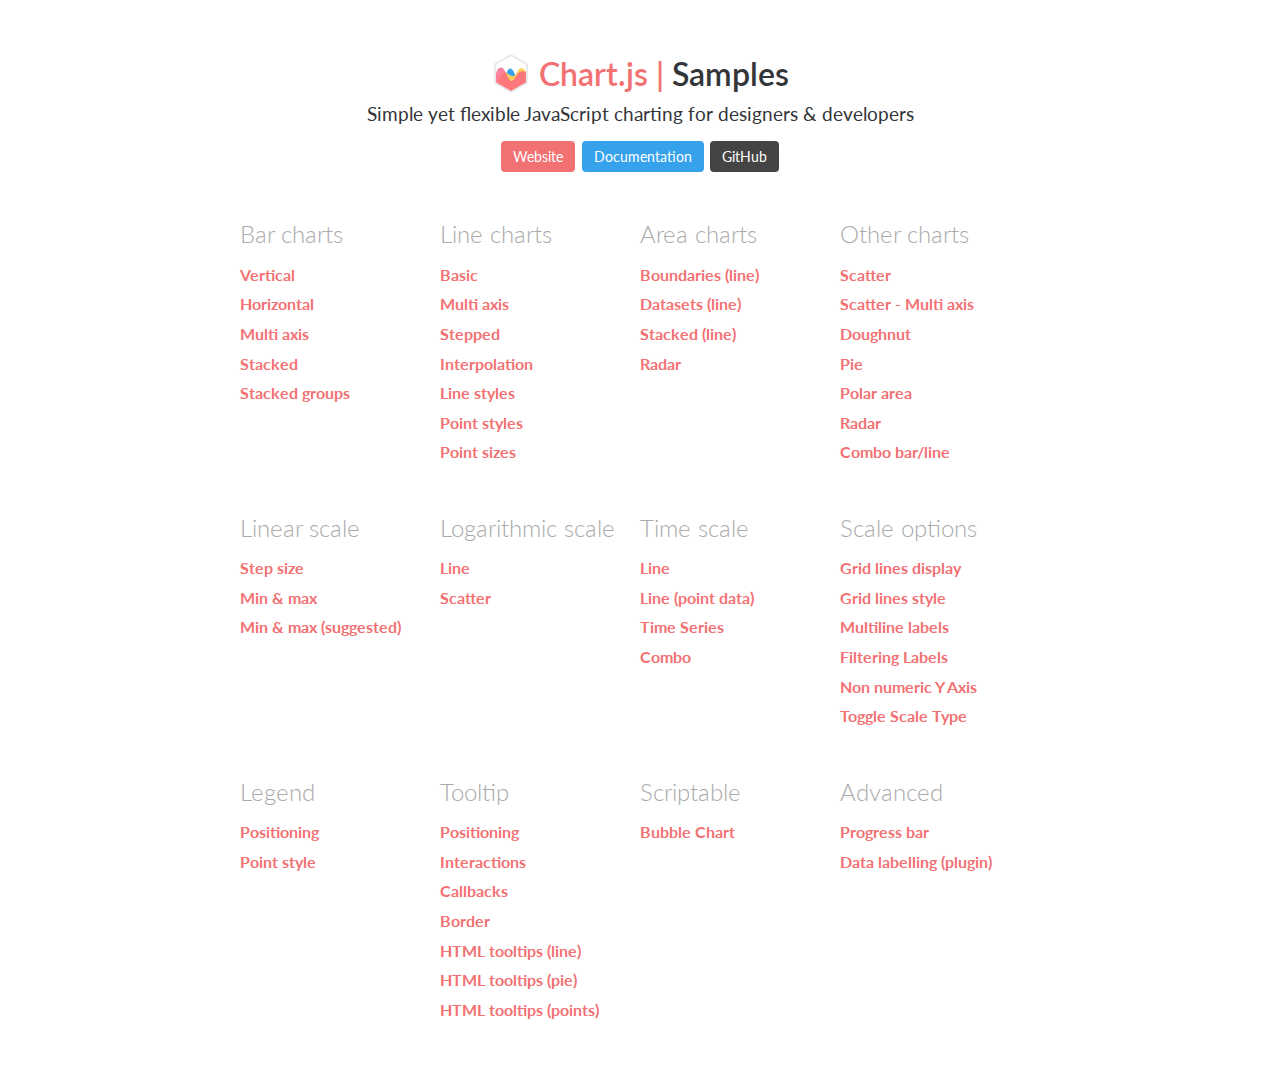
<file: Admin/vendors/chart.js/samples/index.html>
<!DOCTYPE html>
<html lang="en-US">
<head>
	<meta charset="utf-8">
	<meta http-equiv="X-UA-Compatible" content="IE=Edge">
	<meta name="viewport" content="width=device-width, initial-scale=1">
	<link rel="stylesheet" type="text/css" href="style.css">
	<link rel="icon" href="favicon.ico">
	<script src="samples.js"></script>
	<script src="utils.js"></script>
	<title>Chart.js samples</title>
</head>
<body>
	<div class="content">
		<div class="header">
			<div class="chartjs-title">Samples</div>
			<div class="chartjs-caption">Simple yet flexible JavaScript charting for designers &amp; developers</div>
			<div class="chartjs-links">
				<a class="btn btn-chartjs" href="http://www.chartjs.org">Website</a>
				<a class="btn btn-docs" href="http://www.chartjs.org/docs">Documentation</a>
				<a class="btn btn-gh" href="https://github.com/chartjs/Chart.js">GitHub</a>
			</div>
		</div>

		<div id="categories" class="samples-categories"></div>
	</div>

	<script>
		function createCategory(item) {
			var el = document.createElement('div');
			el.className = 'samples-category';
			el.innerHTML =
				'<div class="title">' + item.title + '</div>' +
				'<div class="items"></div>';
			return el;
		}

		function createEntry(item) {
			var el = document.createElement('div');
			el.className = 'samples-entry';
			el.innerHTML = '<a class="title" href="' + item.path + '">' + item.title + '</a>';
			return el;
		}

		var categories = document.getElementById('categories');
		Samples.items.forEach(function(item) {
			var category = createCategory(item);
			var children = category.getElementsByClassName('items')[0];

			(item.items || []).forEach(function(item2) {
				children.appendChild(createEntry(item2));
			});

			categories.appendChild(category);
		});
	</script>
</body>
</html>
</file>
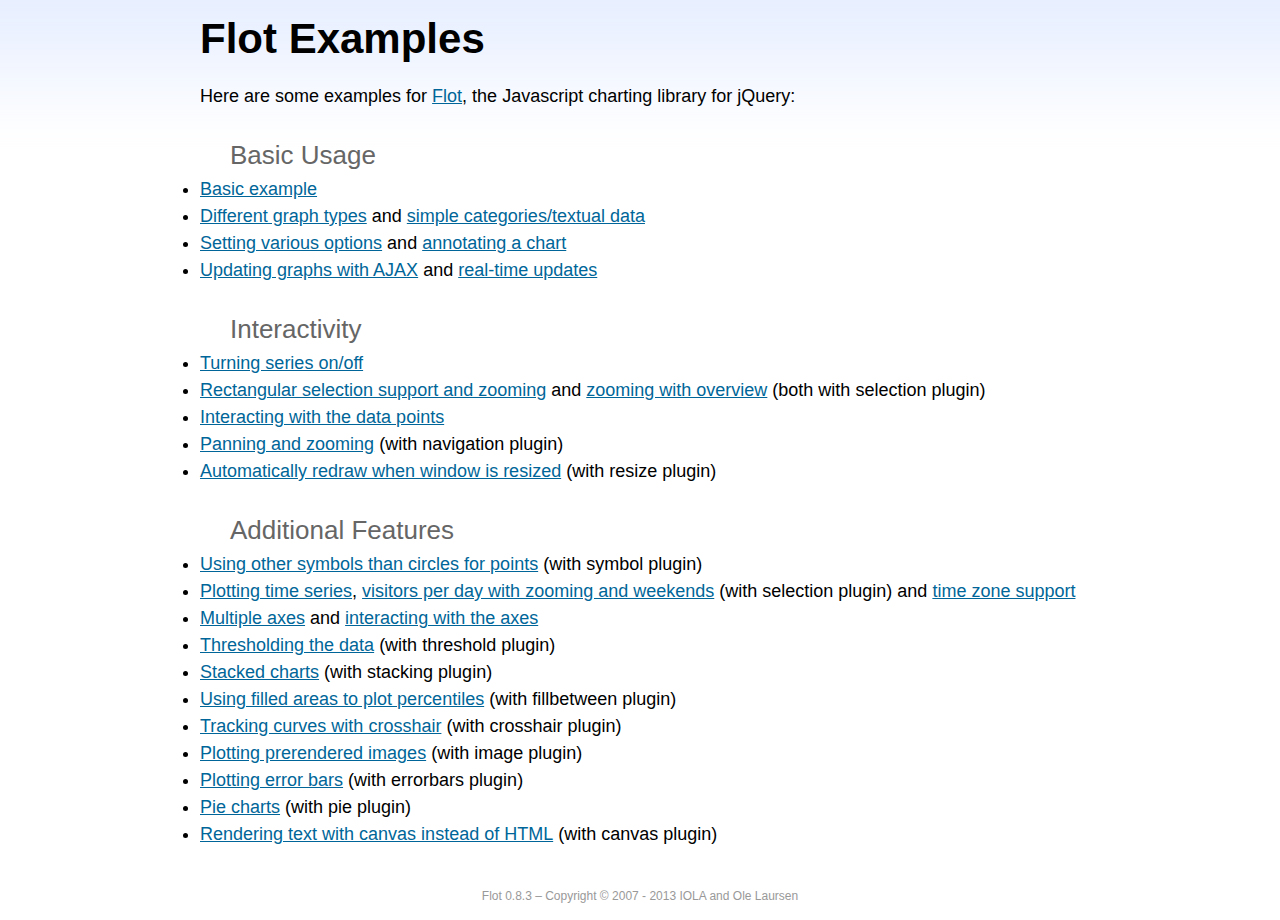
<file: Admin/vendors/flot/examples/index.html>
<!DOCTYPE html PUBLIC "-//W3C//DTD HTML 4.01//EN" "http://www.w3.org/TR/html4/strict.dtd">
<html>
<head>
	<meta http-equiv="Content-Type" content="text/html; charset=utf-8">
	<title>Flot Examples</title>
	<link href="examples.css" rel="stylesheet" type="text/css">
	<style>

	h3 {
		margin-top: 30px;
		margin-bottom: 5px;
	}

	</style>
	<script language="javascript" type="text/javascript" src="../jquery.js"></script>
	<script language="javascript" type="text/javascript" src="../jquery.flot.js"></script>
	<script type="text/javascript">

	$(function() {

		// Add the Flot version string to the footer

		$("#footer").prepend("Flot " + $.plot.version + " &ndash; ");
	});

	</script>
</head>
<body>

	<div id="header">
		<h2>Flot Examples</h2>
	</div>

	<div id="content">

		<p>Here are some examples for <a href="http://www.flotcharts.org">Flot</a>, the Javascript charting library for jQuery:</p>

		<h3>Basic Usage</h3>

		<ul>
			<li><a href="basic-usage/index.html">Basic example</a></li>
			<li><a href="series-types/index.html">Different graph types</a> and <a href="categories/index.html">simple categories/textual data</a></li>
			<li><a href="basic-options/index.html">Setting various options</a> and <a href="annotating/index.html">annotating a chart</a></li>
			<li><a href="ajax/index.html">Updating graphs with AJAX</a> and <a href="realtime/index.html">real-time updates</a></li>
		</ul>

		<h3>Interactivity</h3>

		<ul>
			<li><a href="series-toggle/index.html">Turning series on/off</a></li>
			<li><a href="selection/index.html">Rectangular selection support and zooming</a> and <a href="zooming/index.html">zooming with overview</a> (both with selection plugin)</li>
			<li><a href="interacting/index.html">Interacting with the data points</a></li>
			<li><a href="navigate/index.html">Panning and zooming</a> (with navigation plugin)</li>
			<li><a href="resize/index.html">Automatically redraw when window is resized</a> (with resize plugin)</li>
		</ul>

		<h3>Additional Features</h3>

		<ul>
			<li><a href="symbols/index.html">Using other symbols than circles for points</a> (with symbol plugin)</li>
			<li><a href="axes-time/index.html">Plotting time series</a>, <a href="visitors/index.html">visitors per day with zooming and weekends</a> (with selection plugin) and <a href="axes-time-zones/index.html">time zone support</a></li>
			<li><a href="axes-multiple/index.html">Multiple axes</a> and <a href="axes-interacting/index.html">interacting with the axes</a></li>
			<li><a href="threshold/index.html">Thresholding the data</a> (with threshold plugin)</li>
			<li><a href="stacking/index.html">Stacked charts</a> (with stacking plugin)</li>
			<li><a href="percentiles/index.html">Using filled areas to plot percentiles</a> (with fillbetween plugin)</li>
			<li><a href="tracking/index.html">Tracking curves with crosshair</a> (with crosshair plugin)</li>
			<li><a href="image/index.html">Plotting prerendered images</a> (with image plugin)</li>
			<li><a href="series-errorbars/index.html">Plotting error bars</a> (with errorbars plugin)</li>
			<li><a href="series-pie/index.html">Pie charts</a> (with pie plugin)</li>
			<li><a href="canvas/index.html">Rendering text with canvas instead of HTML</a> (with canvas plugin)</li>
		</ul>

	</div>

	<div id="footer">
		Copyright &copy; 2007 - 2013 IOLA and Ole Laursen
	</div>

</body>
</html>
</file>
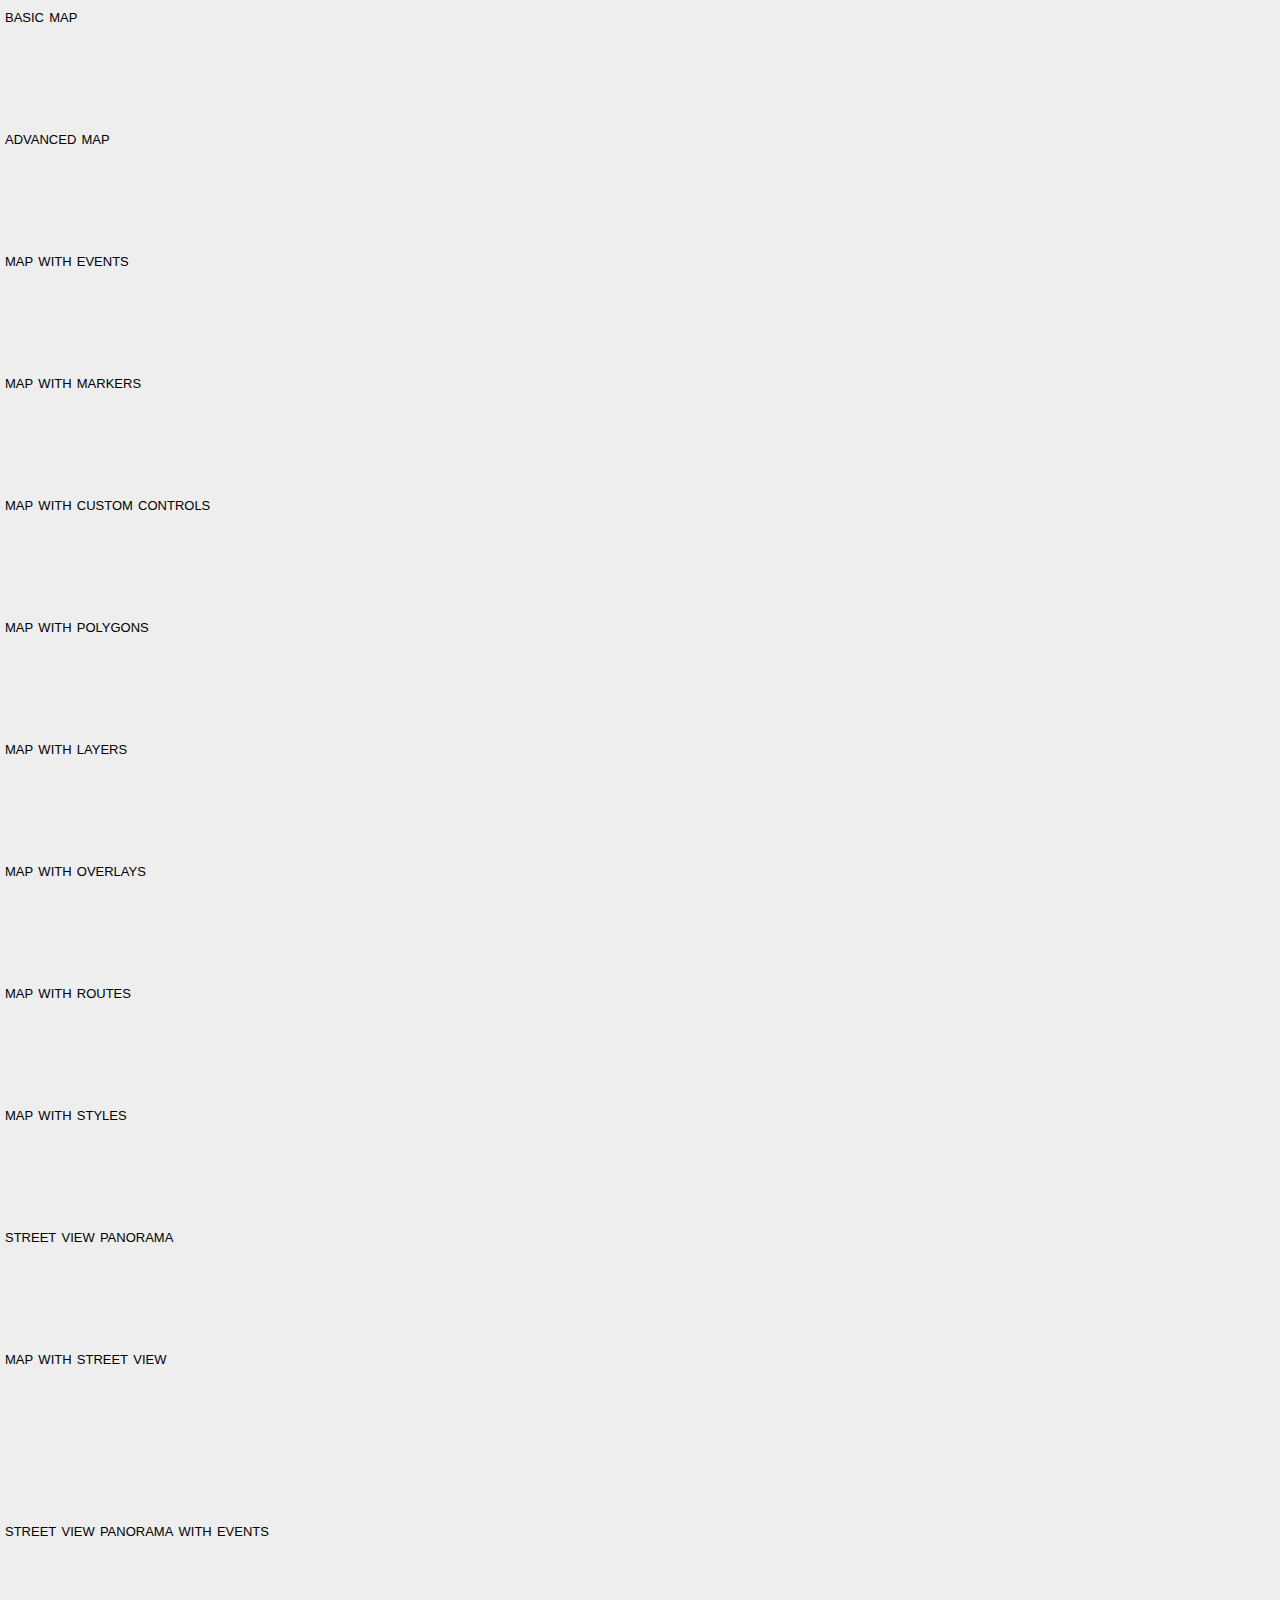
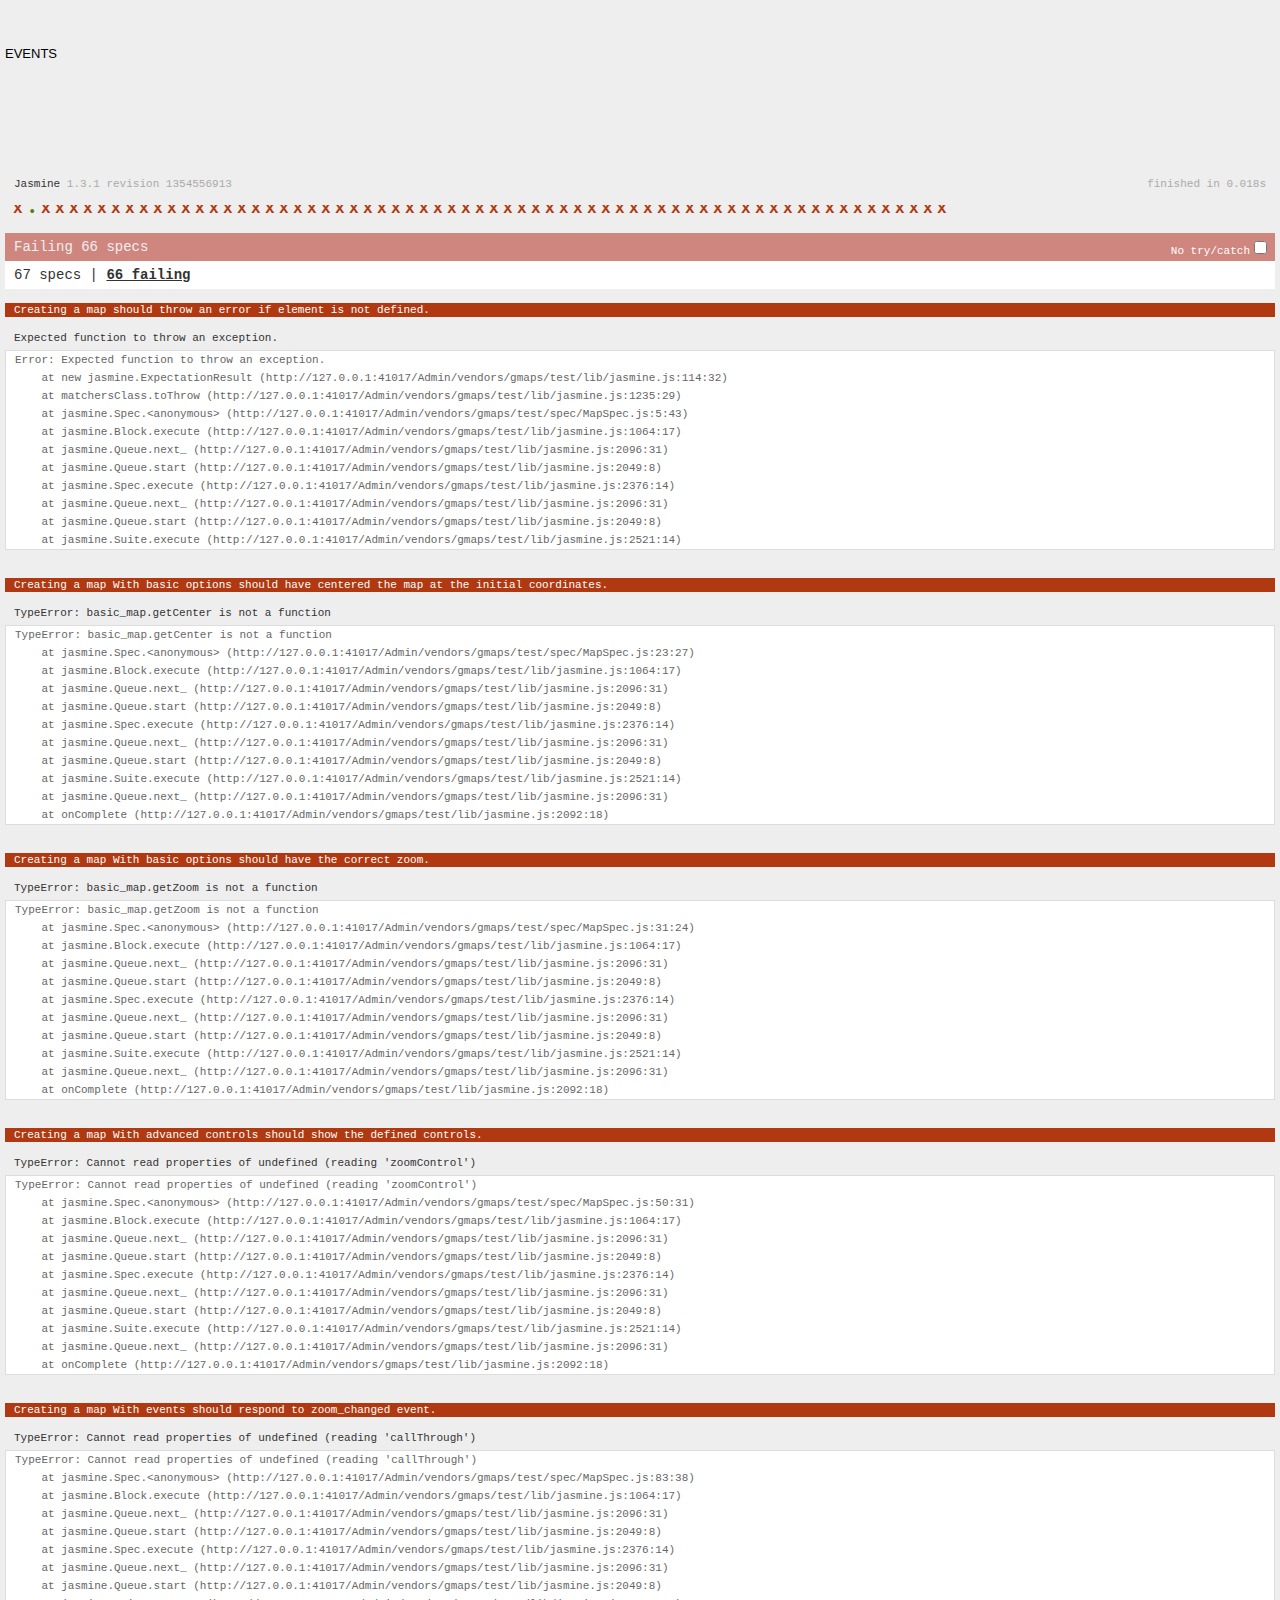
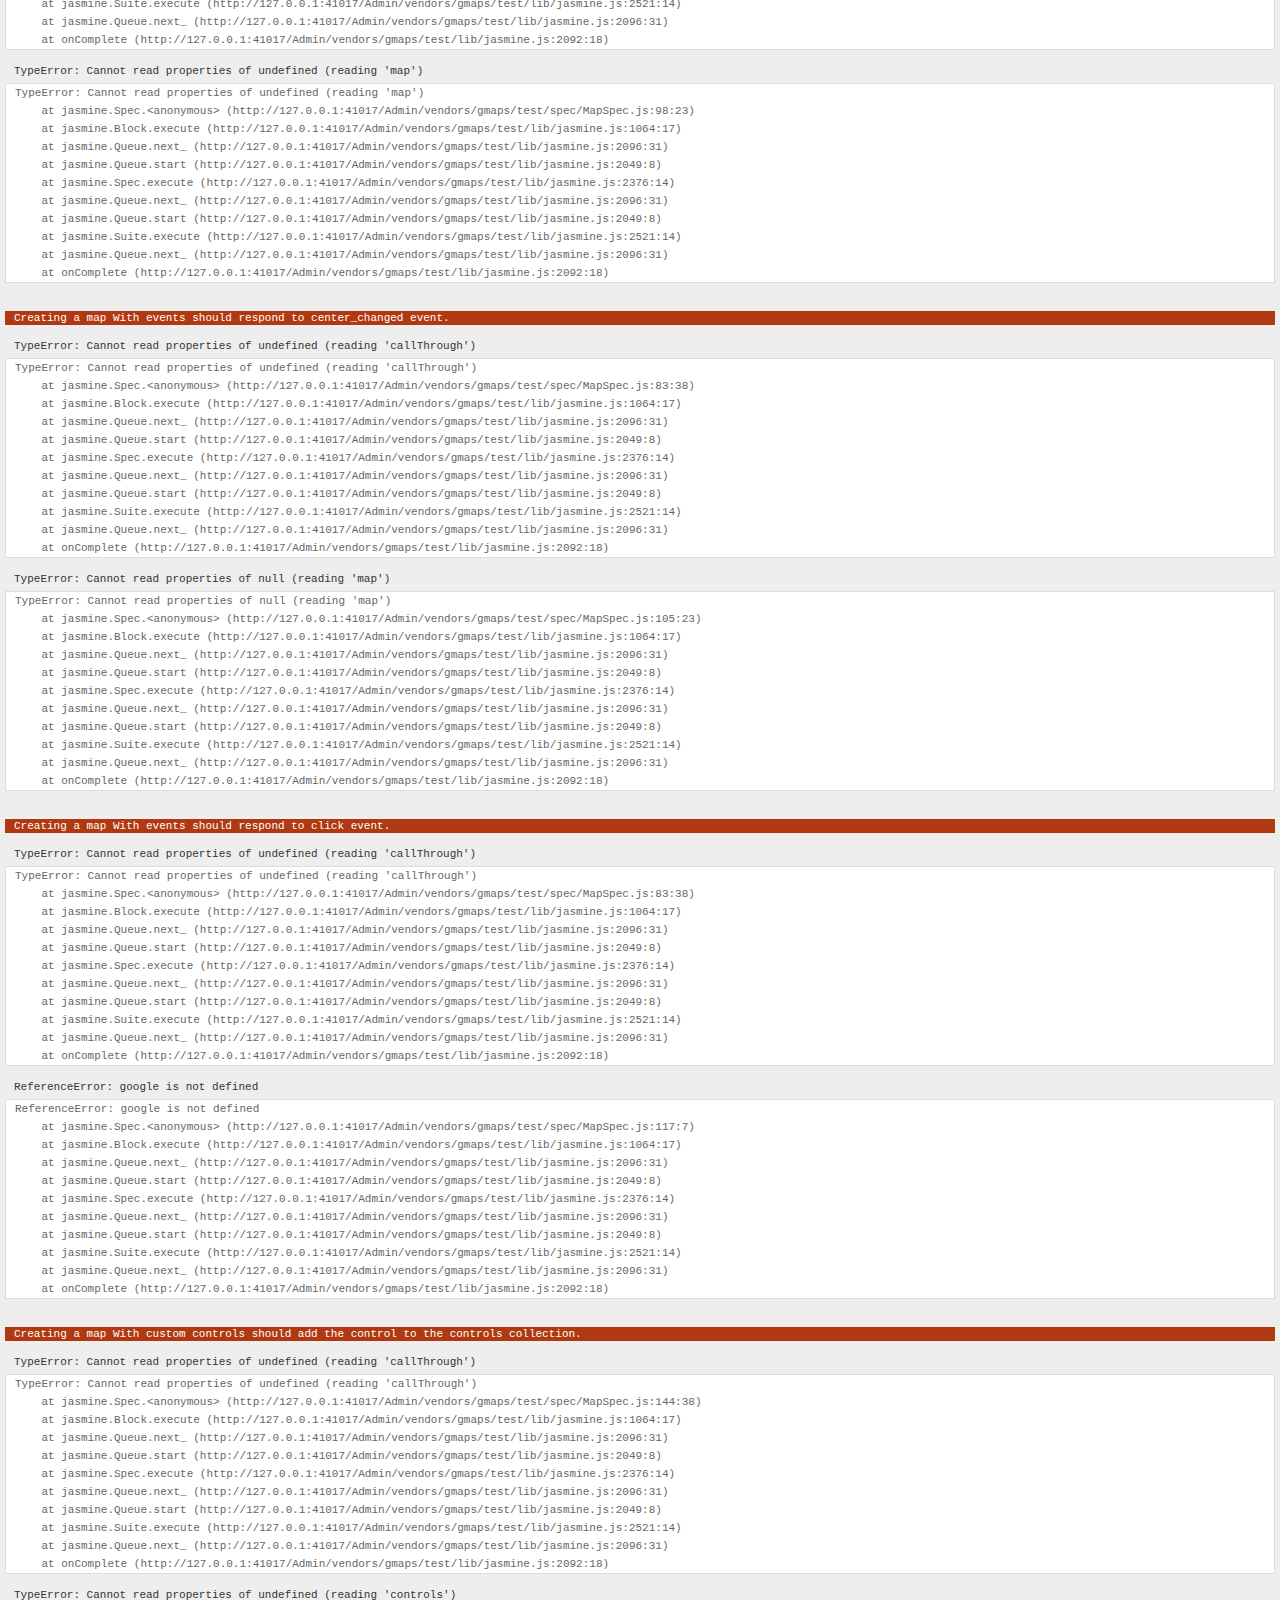
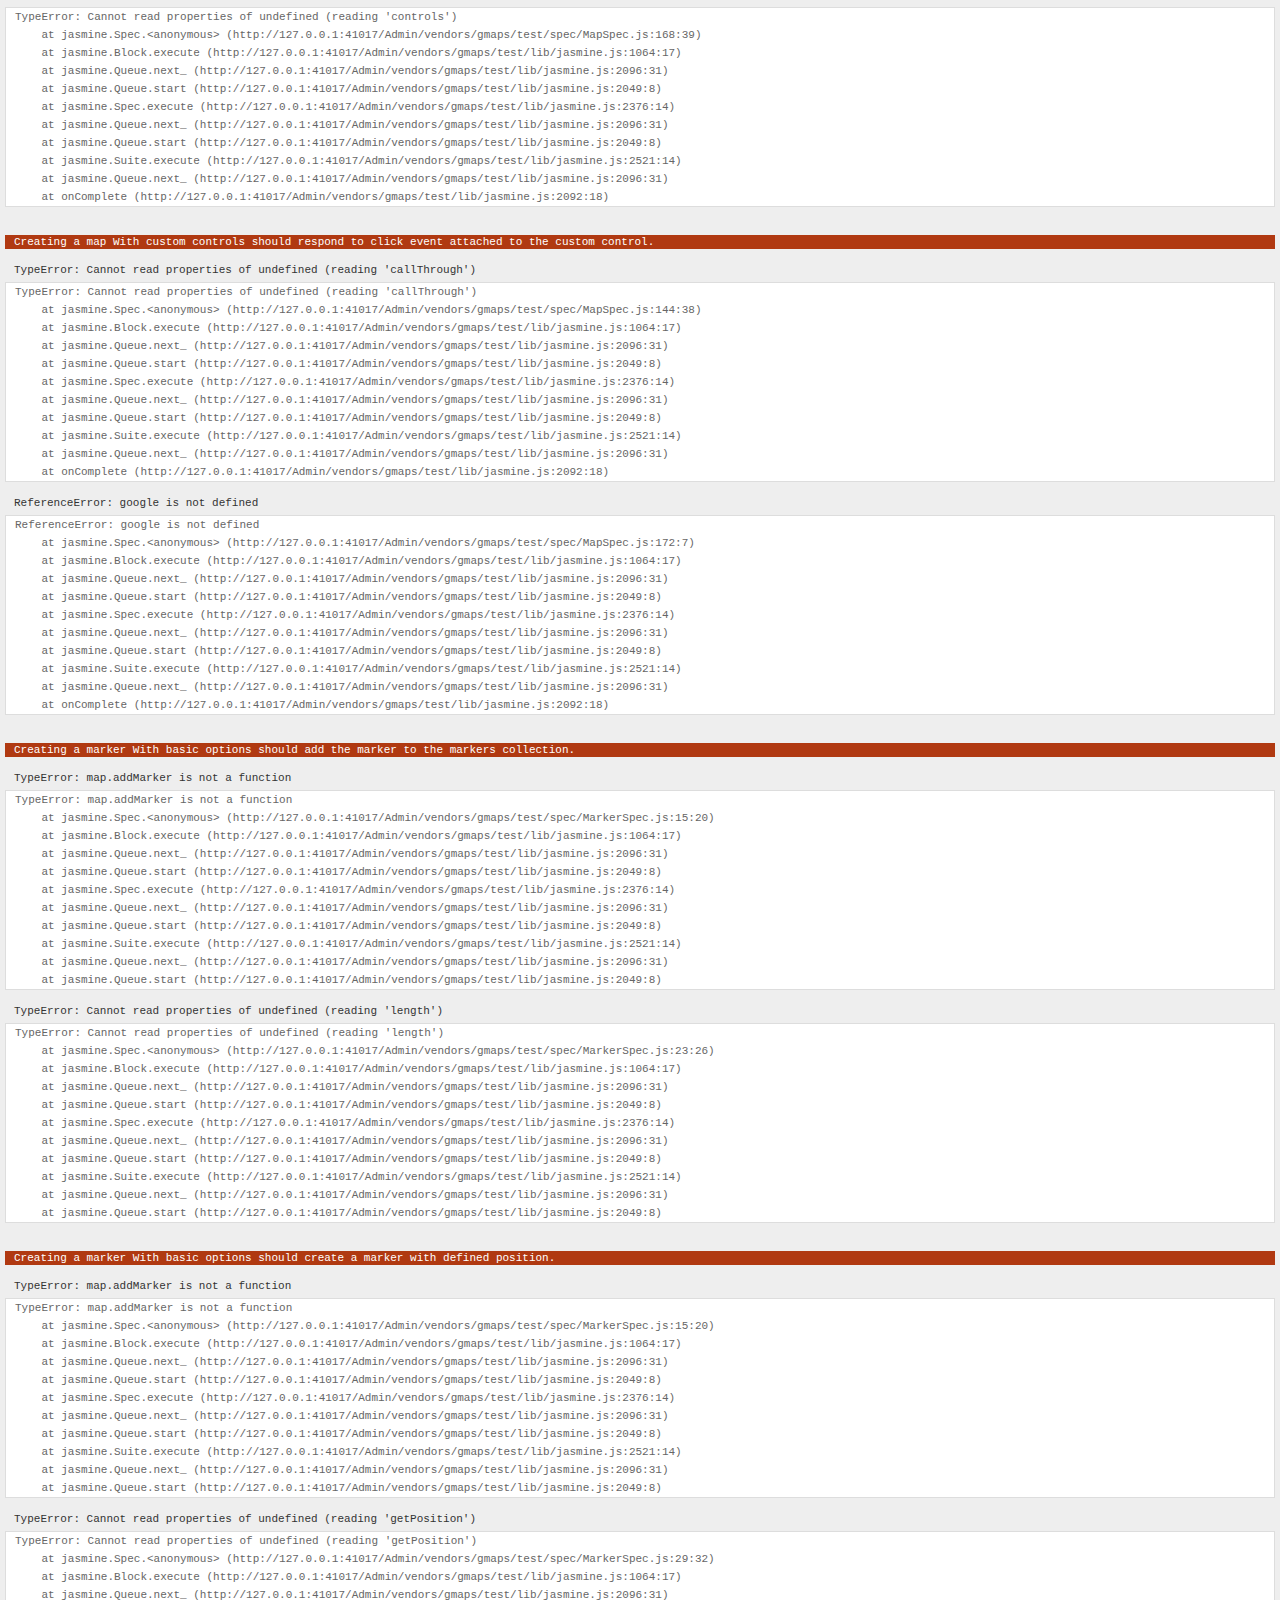
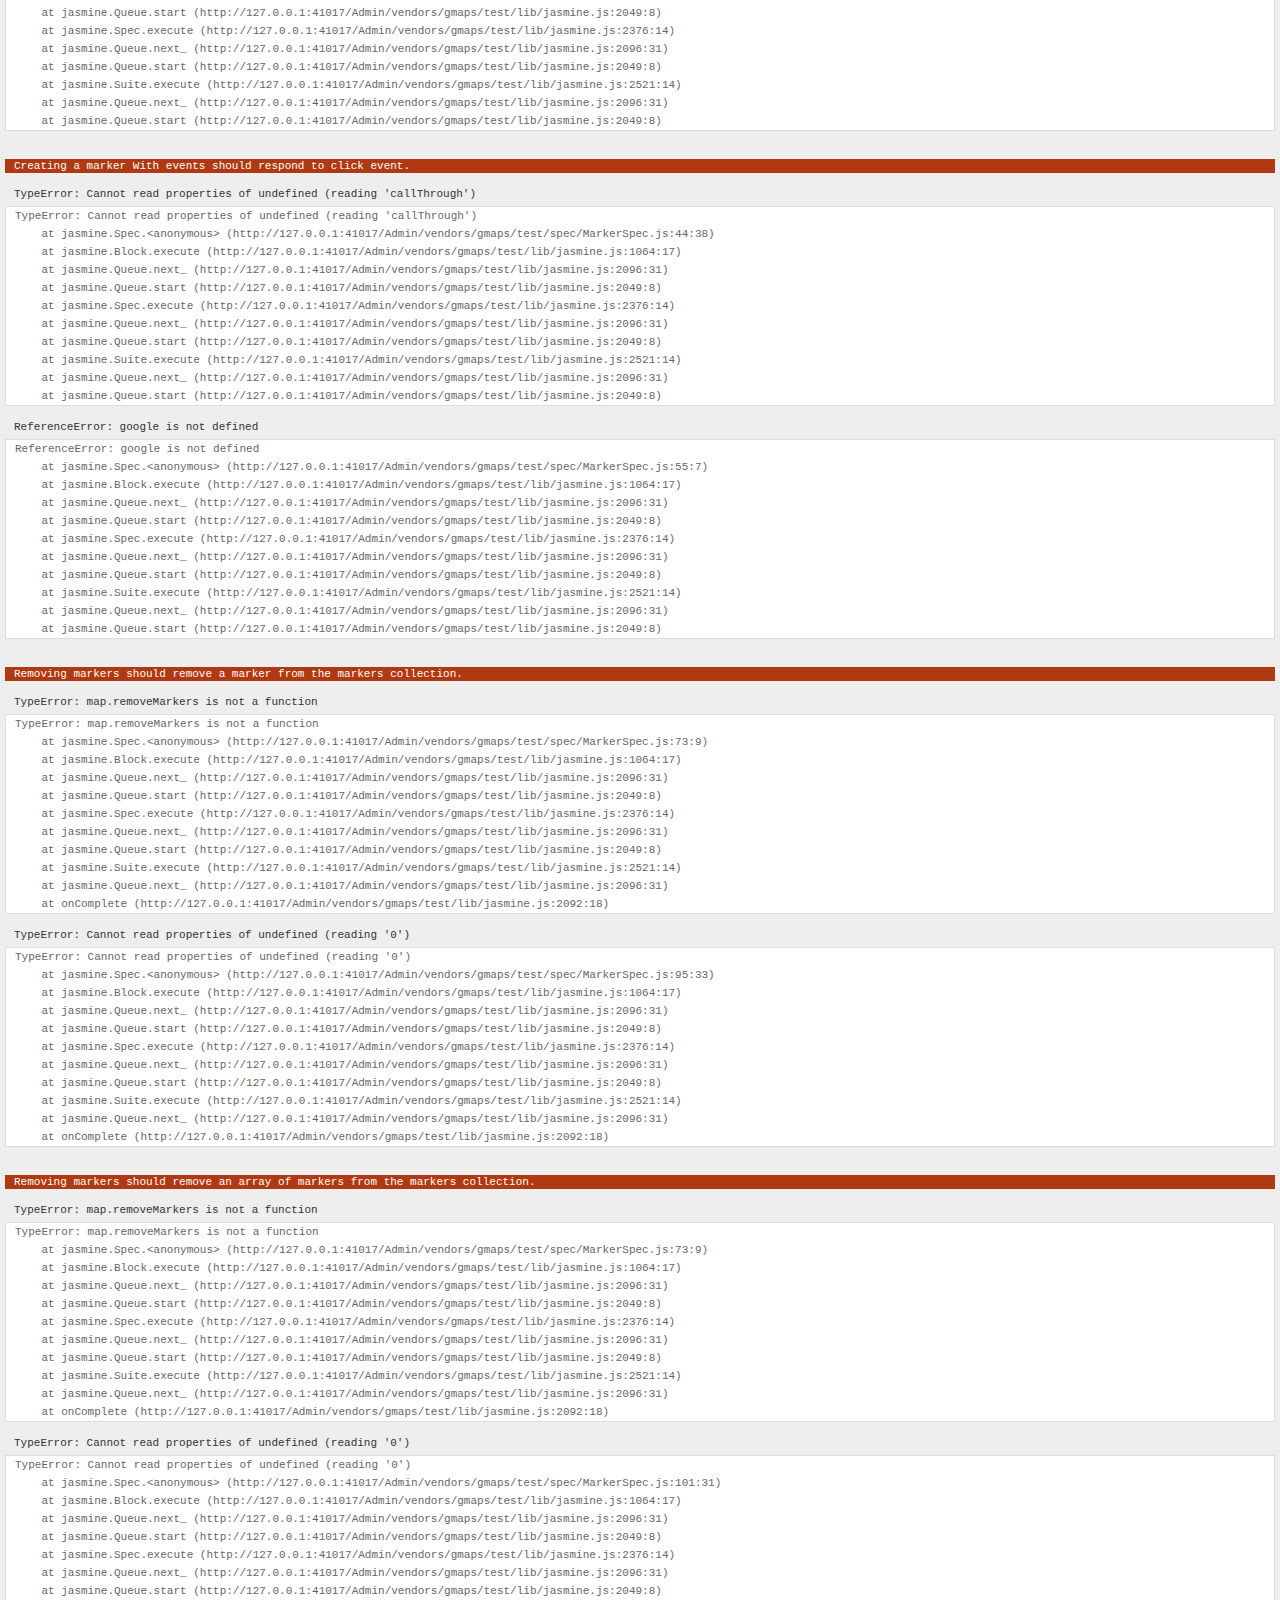
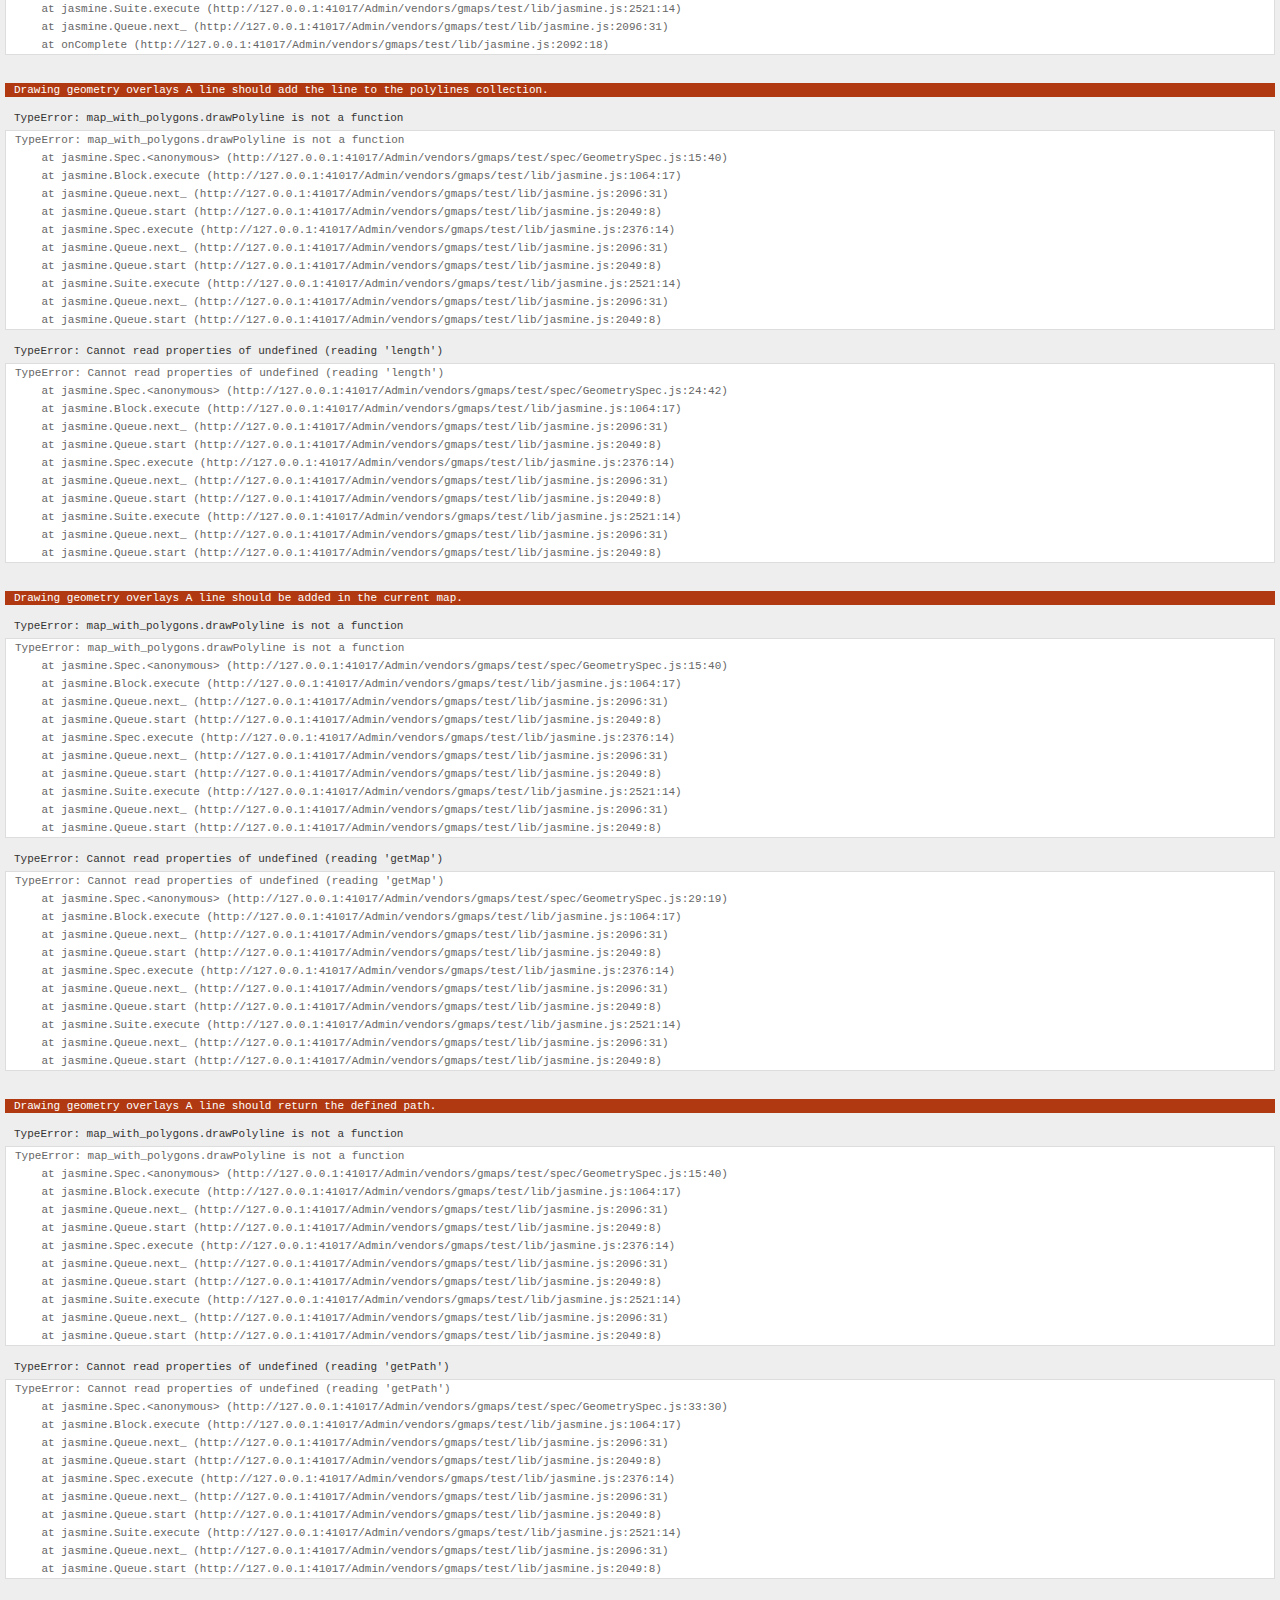
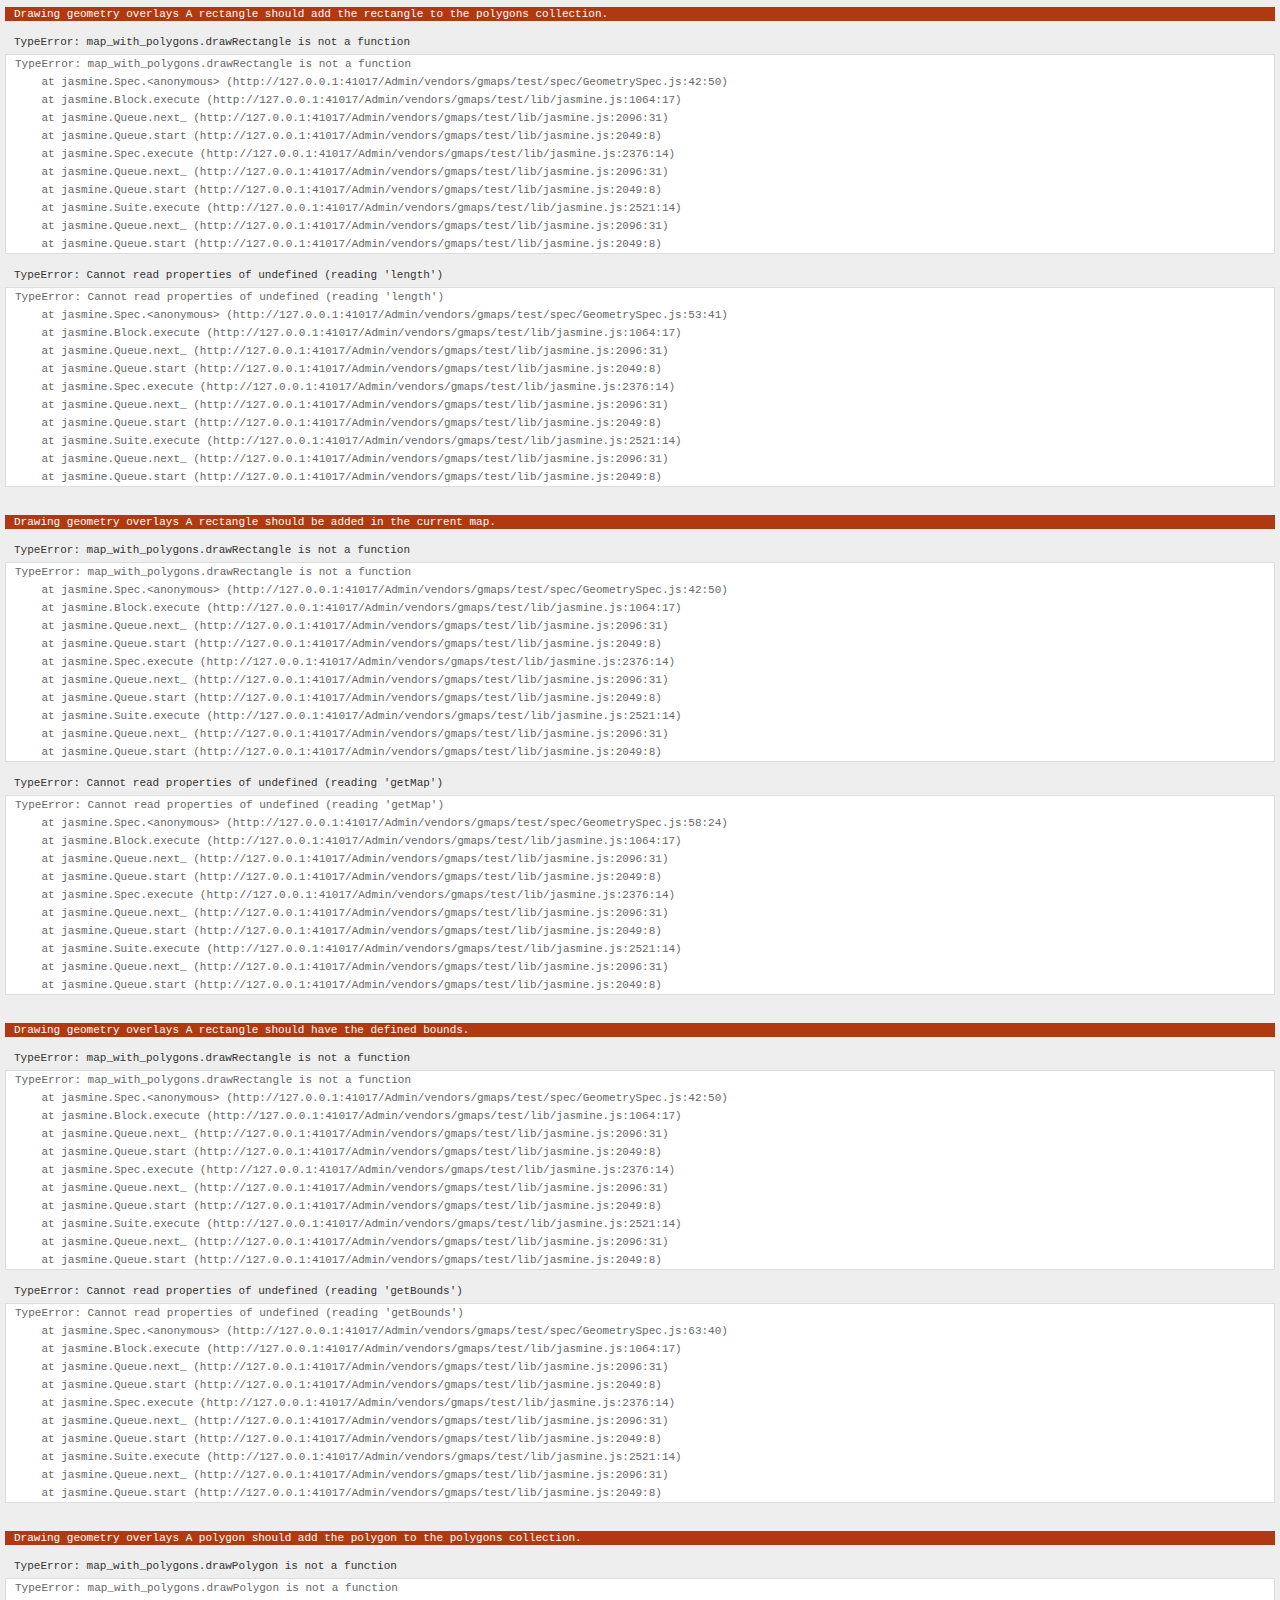
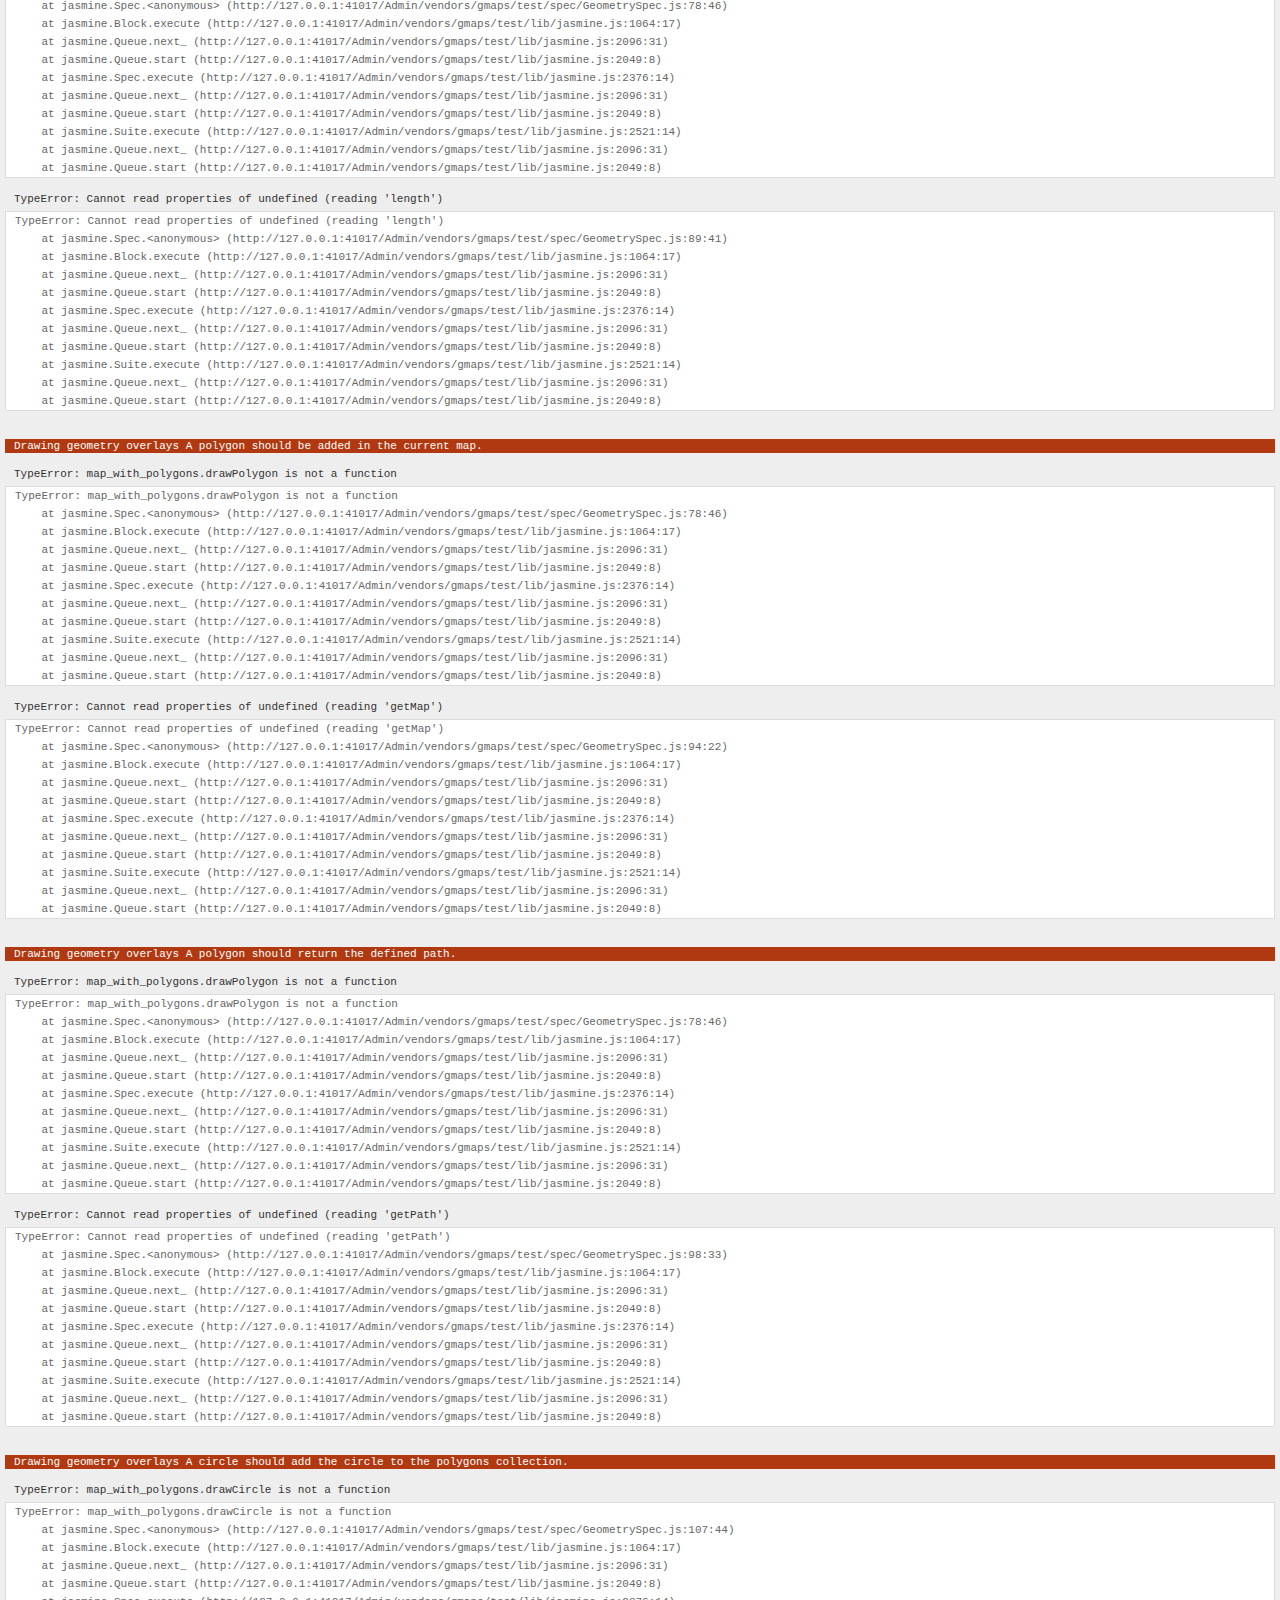
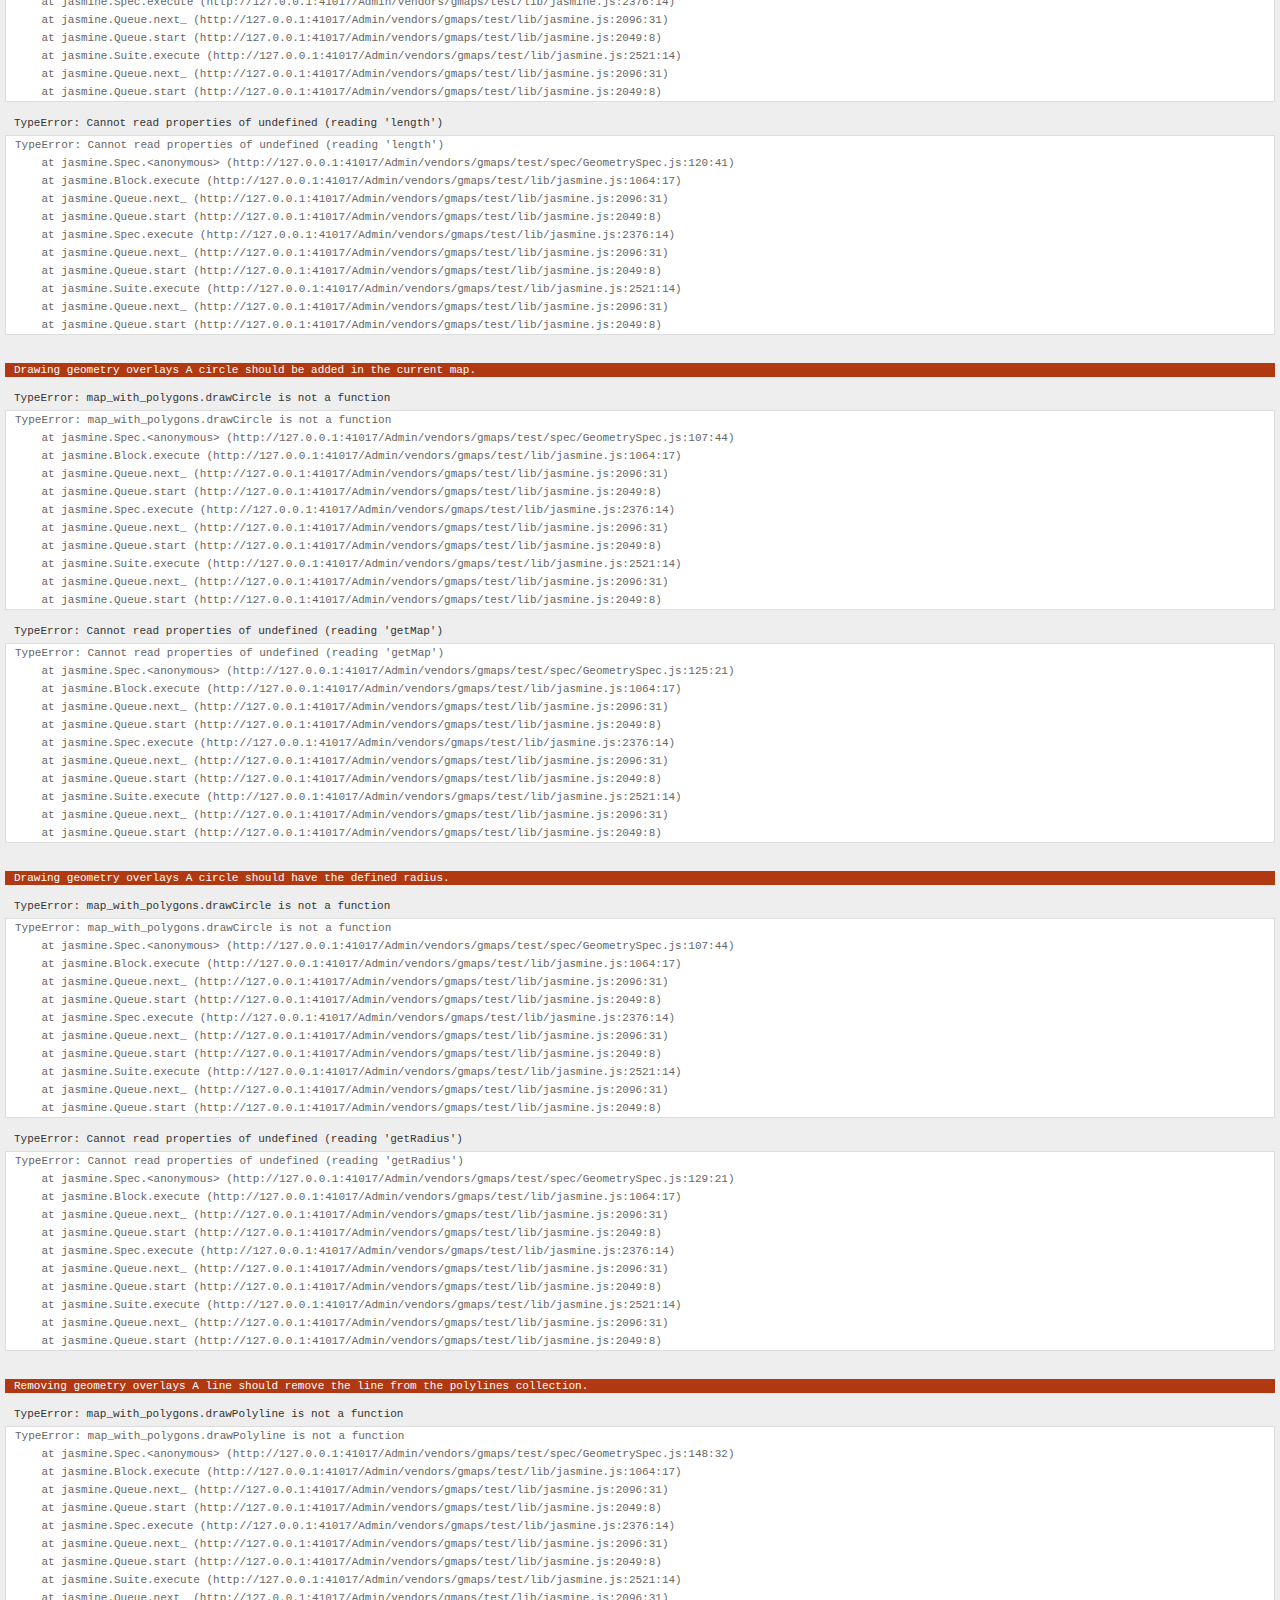
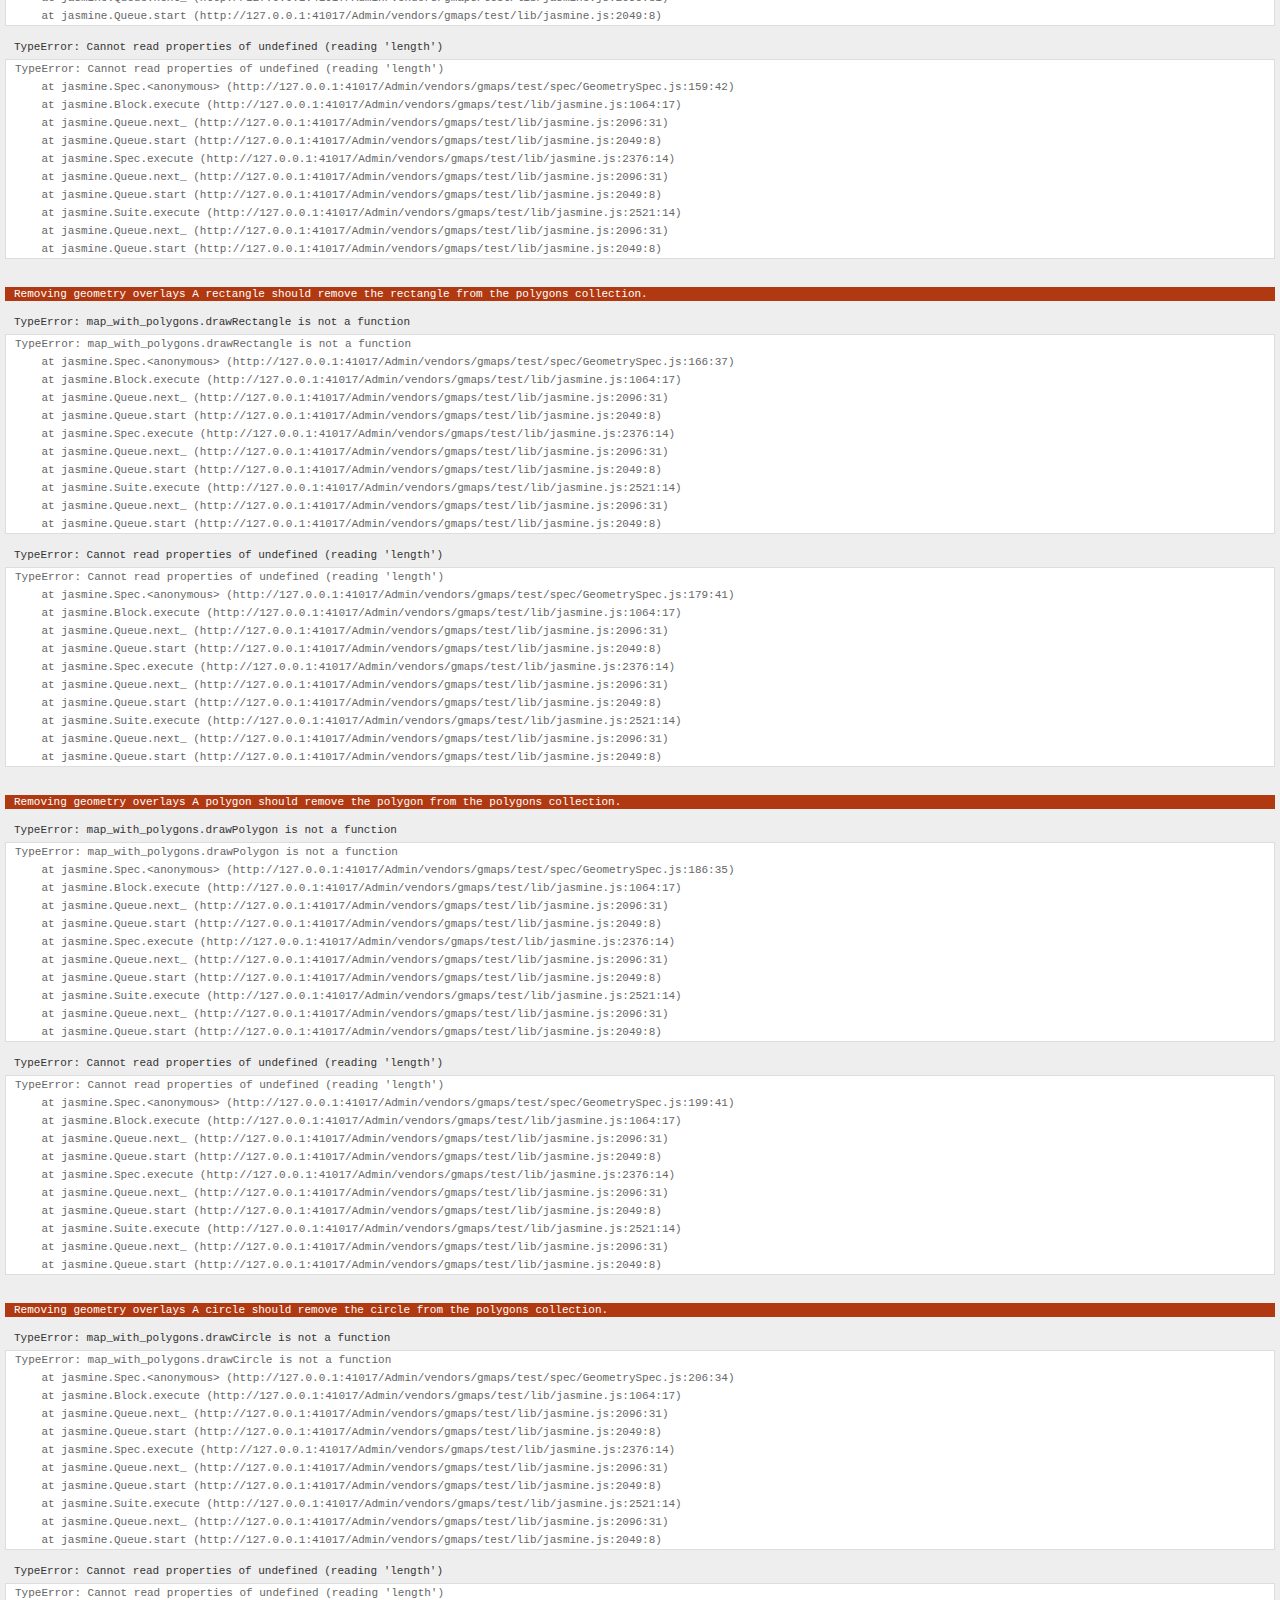
<file: Admin/vendors/gmaps/test/index.html>
<!DOCTYPE html>
<html>
<head>
  <title>gmaps.js test</title>
  <link rel="stylesheet" type="text/css" href="lib/jasmine.css" />
  <link rel="stylesheet" href="style.css" />
  <script type="text/javascript" src="lib/jasmine.js"></script>
  <script type="text/javascript" src="lib/jasmine-html.js"></script>

  <script type="text/javascript" src="http://maps.google.com/maps/api/js?sensor=true"></script>
  <script type="text/javascript" src="../gmaps.js"></script>

  <script type="text/javascript" src="spec/MapSpec.js"></script>
  <script type="text/javascript" src="spec/MarkerSpec.js"></script>
  <script type="text/javascript" src="spec/GeometrySpec.js"></script>
  <script type="text/javascript" src="spec/LayerSpec.js"></script>
  <script type="text/javascript" src="spec/OverlaySpec.js"></script>
  <script type="text/javascript" src="spec/RouteSpec.js"></script>
  <script type="text/javascript" src="spec/StyleSpec.js"></script>
  <script type="text/javascript" src="spec/StreetViewSpec.js"></script>
  <script type="text/javascript" src="spec/EventSpec.js"></script>
  <script type="text/javascript" src="spec/ControlSpec.js"></script>

  <script type="text/javascript">
    (function() {
      var jasmineEnv = jasmine.getEnv();
      jasmineEnv.updateInterval = 1000;

      var htmlReporter = new jasmine.HtmlReporter();

      jasmineEnv.addReporter(htmlReporter);

      jasmineEnv.specFilter = function(spec) {
        return htmlReporter.specFilter(spec);
      };

      var currentWindowOnload = window.onload;

      window.onload = function() {
        if (currentWindowOnload) {
          currentWindowOnload();
        }

        execJasmine();
      };

      function execJasmine() {
        jasmineEnv.execute();
      }
    })();
  </script>
</head>
<body>
  <h3>Basic map</h3>
  <div class="map" id="basic-map"></div>
  <h3>Advanced map</h3>
  <div class="map" id="advanced-map"></div>
  <h3>Map with events</h3>
  <div class="map" id="map-with-events"></div>
  <h3>Map with markers</h3>
  <div class="map" id="map-with-markers"></div>
  <h3>Map with custom controls</h3>
  <div class="map" id="map-with-custom-controls"></div>
  <h3>Map with polygons</h3>
  <div class="map" id="map-with-polygons"></div>
  <h3>Map with layers</h3>
  <div class="map" id="map-with-layers"></div>
  <h3>Map with overlays</h3>
  <div class="map" id="map-with-overlays"></div>
  <h3>Map with routes</h3>
  <div class="map" id="map-with-routes"></div>
  <h3>Map with styles</h3>
  <div class="map" id="map-with-styles"></div>
  <h3>Street View Panorama</h3>
  <div class="panorama" id="streetview-standalone-panorama"></div>
  <h3>Map with Street View</h3>
  <div class="with-columns">
    <div class="map" id="map-with-streetview"></div>
    <div class="panorama" id="streetview-panorama"></div>
  </div>
  <h3>Street View Panorama with events</h3>
  <div class="panorama" id="streetview-with-events"></div>
  <h3>Events</h3>
  <div class="map" id="events"></div>
</body>
</html>
</file>
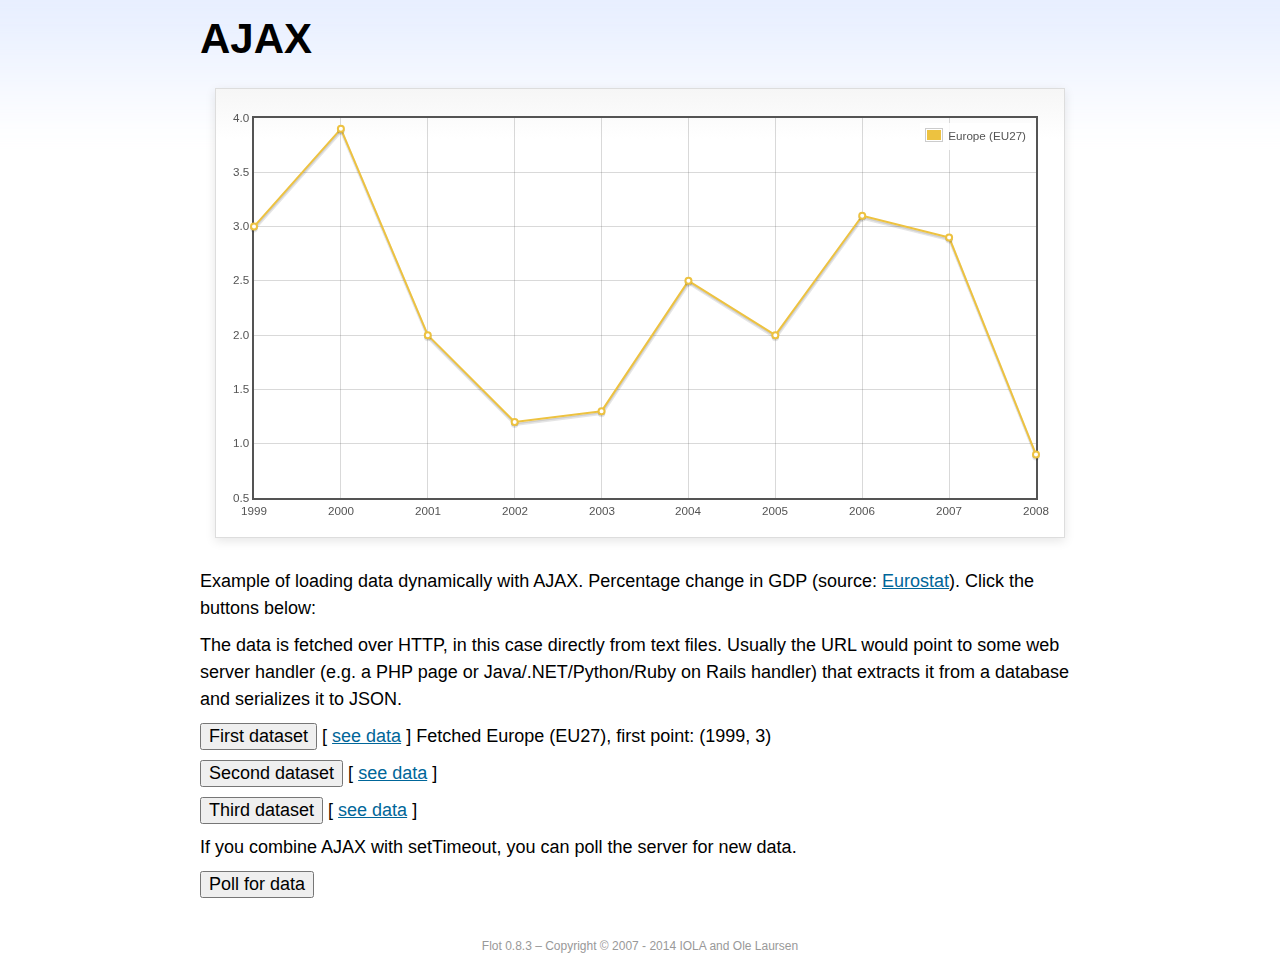
<file: Admin/vendors/flot/examples/ajax/index.html>
<!DOCTYPE html PUBLIC "-//W3C//DTD HTML 4.01//EN" "http://www.w3.org/TR/html4/strict.dtd">
<html>
<head>
	<meta http-equiv="Content-Type" content="text/html; charset=utf-8">
	<title>Flot Examples: AJAX</title>
	<link href="../examples.css" rel="stylesheet" type="text/css">
	<!--[if lte IE 8]><script language="javascript" type="text/javascript" src="../../excanvas.min.js"></script><![endif]-->
	<script language="javascript" type="text/javascript" src="../../jquery.js"></script>
	<script language="javascript" type="text/javascript" src="../../jquery.flot.js"></script>
	<script type="text/javascript">

	$(function() {

		var options = {
			lines: {
				show: true
			},
			points: {
				show: true
			},
			xaxis: {
				tickDecimals: 0,
				tickSize: 1
			}
		};

		var data = [];

		$.plot("#placeholder", data, options);

		// Fetch one series, adding to what we already have

		var alreadyFetched = {};

		$("button.fetchSeries").click(function () {

			var button = $(this);

			// Find the URL in the link right next to us, then fetch the data

			var dataurl = button.siblings("a").attr("href");

			function onDataReceived(series) {

				// Extract the first coordinate pair; jQuery has parsed it, so
				// the data is now just an ordinary JavaScript object

				var firstcoordinate = "(" + series.data[0][0] + ", " + series.data[0][1] + ")";
				button.siblings("span").text("Fetched " + series.label + ", first point: " + firstcoordinate);

				// Push the new data onto our existing data array

				if (!alreadyFetched[series.label]) {
					alreadyFetched[series.label] = true;
					data.push(series);
				}

				$.plot("#placeholder", data, options);
			}

			$.ajax({
				url: dataurl,
				type: "GET",
				dataType: "json",
				success: onDataReceived
			});
		});

		// Initiate a recurring data update

		$("button.dataUpdate").click(function () {

			data = [];
			alreadyFetched = {};

			$.plot("#placeholder", data, options);

			var iteration = 0;

			function fetchData() {

				++iteration;

				function onDataReceived(series) {

					// Load all the data in one pass; if we only got partial
					// data we could merge it with what we already have.

					data = [ series ];
					$.plot("#placeholder", data, options);
				}

				// Normally we call the same URL - a script connected to a
				// database - but in this case we only have static example
				// files, so we need to modify the URL.

				$.ajax({
					url: "data-eu-gdp-growth-" + iteration + ".json",
					type: "GET",
					dataType: "json",
					success: onDataReceived
				});

				if (iteration < 5) {
					setTimeout(fetchData, 1000);
				} else {
					data = [];
					alreadyFetched = {};
				}
			}

			setTimeout(fetchData, 1000);
		});

		// Load the first series by default, so we don't have an empty plot

		$("button.fetchSeries:first").click();

		// Add the Flot version string to the footer

		$("#footer").prepend("Flot " + $.plot.version + " &ndash; ");
	});

	</script>
</head>
<body>

	<div id="header">
		<h2>AJAX</h2>
	</div>

	<div id="content">

		<div class="demo-container">
			<div id="placeholder" class="demo-placeholder"></div>
		</div>

		<p>Example of loading data dynamically with AJAX. Percentage change in GDP (source: <a href="http://epp.eurostat.ec.europa.eu/tgm/table.do?tab=table&init=1&plugin=1&language=en&pcode=tsieb020">Eurostat</a>). Click the buttons below:</p>

		<p>The data is fetched over HTTP, in this case directly from text files. Usually the URL would point to some web server handler (e.g. a PHP page or Java/.NET/Python/Ruby on Rails handler) that extracts it from a database and serializes it to JSON.</p>

		<p>
			<button class="fetchSeries">First dataset</button>
			[ <a href="data-eu-gdp-growth.json">see data</a> ]
			<span></span>
		</p>

		<p>
			<button class="fetchSeries">Second dataset</button>
			[ <a href="data-japan-gdp-growth.json">see data</a> ]
			<span></span>
		</p>

		<p>
			<button class="fetchSeries">Third dataset</button>
			[ <a href="data-usa-gdp-growth.json">see data</a> ]
			<span></span>
		</p>

		<p>If you combine AJAX with setTimeout, you can poll the server for new data.</p>

		<p>
			<button class="dataUpdate">Poll for data</button>
		</p>

	</div>

	<div id="footer">
		Copyright &copy; 2007 - 2014 IOLA and Ole Laursen
	</div>

</body>
</html>
</file>
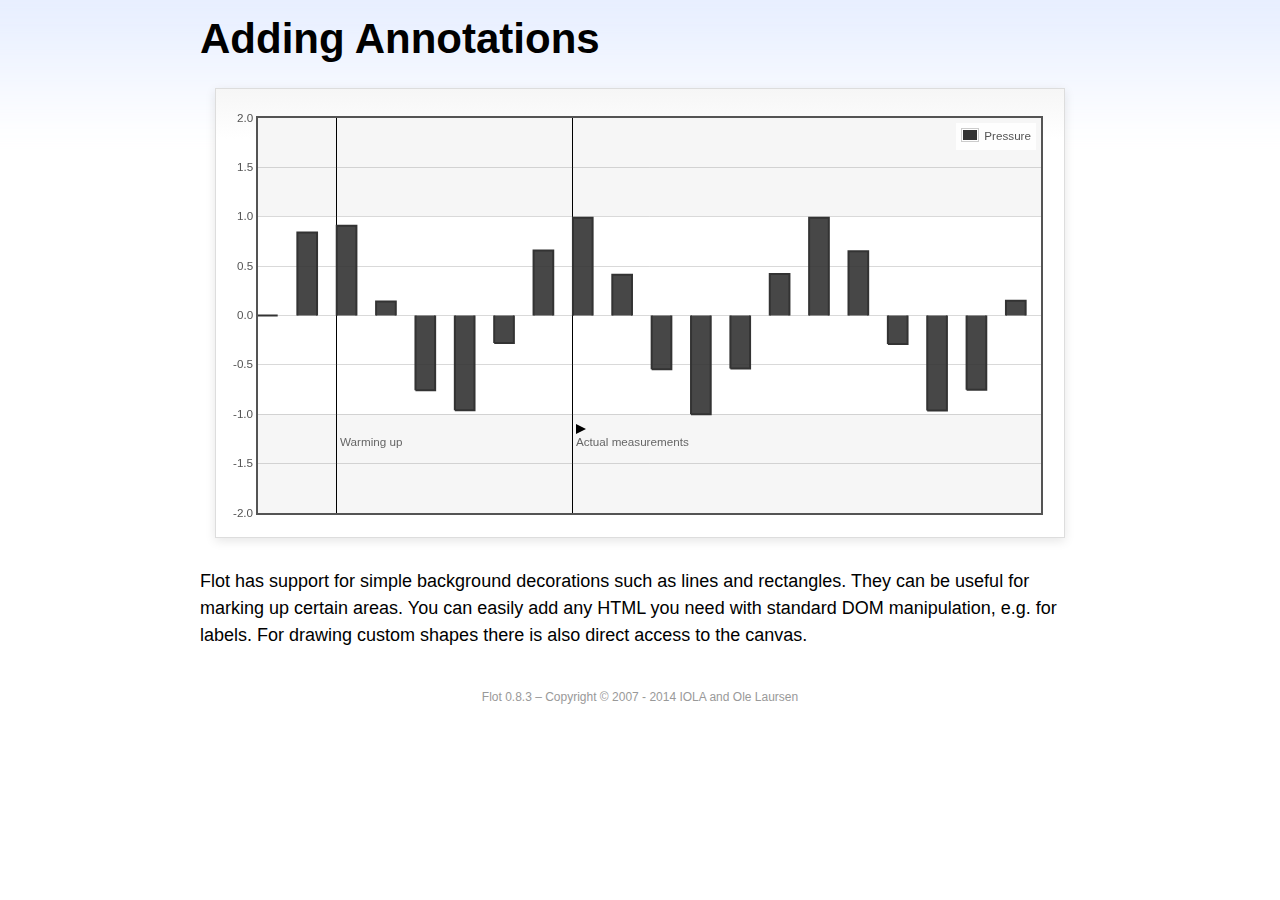
<file: Admin/vendors/flot/examples/annotating/index.html>
<!DOCTYPE html PUBLIC "-//W3C//DTD HTML 4.01//EN" "http://www.w3.org/TR/html4/strict.dtd">
<html>
<head>
	<meta http-equiv="Content-Type" content="text/html; charset=utf-8">
	<title>Flot Examples: Adding Annotations</title>
	<link href="../examples.css" rel="stylesheet" type="text/css">
	<!--[if lte IE 8]><script language="javascript" type="text/javascript" src="../../excanvas.min.js"></script><![endif]-->
	<script language="javascript" type="text/javascript" src="../../jquery.js"></script>
	<script language="javascript" type="text/javascript" src="../../jquery.flot.js"></script>
	<script type="text/javascript">

	$(function() {

		var d1 = [];
		for (var i = 0; i < 20; ++i) {
			d1.push([i, Math.sin(i)]);
		}

		var data = [{ data: d1, label: "Pressure", color: "#333" }];

		var markings = [
			{ color: "#f6f6f6", yaxis: { from: 1 } },
			{ color: "#f6f6f6", yaxis: { to: -1 } },
			{ color: "#000", lineWidth: 1, xaxis: { from: 2, to: 2 } },
			{ color: "#000", lineWidth: 1, xaxis: { from: 8, to: 8 } }
		];

		var placeholder = $("#placeholder");

		var plot = $.plot(placeholder, data, {
			bars: { show: true, barWidth: 0.5, fill: 0.9 },
			xaxis: { ticks: [], autoscaleMargin: 0.02 },
			yaxis: { min: -2, max: 2 },
			grid: { markings: markings }
		});

		var o = plot.pointOffset({ x: 2, y: -1.2});

		// Append it to the placeholder that Flot already uses for positioning

		placeholder.append("<div style='position:absolute;left:" + (o.left + 4) + "px;top:" + o.top + "px;color:#666;font-size:smaller'>Warming up</div>");

		o = plot.pointOffset({ x: 8, y: -1.2});
		placeholder.append("<div style='position:absolute;left:" + (o.left + 4) + "px;top:" + o.top + "px;color:#666;font-size:smaller'>Actual measurements</div>");

		// Draw a little arrow on top of the last label to demonstrate canvas
		// drawing

		var ctx = plot.getCanvas().getContext("2d");
		ctx.beginPath();
		o.left += 4;
		ctx.moveTo(o.left, o.top);
		ctx.lineTo(o.left, o.top - 10);
		ctx.lineTo(o.left + 10, o.top - 5);
		ctx.lineTo(o.left, o.top);
		ctx.fillStyle = "#000";
		ctx.fill();

		// Add the Flot version string to the footer

		$("#footer").prepend("Flot " + $.plot.version + " &ndash; ");
	});

	</script>
</head>
<body>

	<div id="header">
		<h2>Adding Annotations</h2>
	</div>

	<div id="content">

		<div class="demo-container">
			<div id="placeholder" class="demo-placeholder"></div>
		</div>

		<p>Flot has support for simple background decorations such as lines and rectangles. They can be useful for marking up certain areas. You can easily add any HTML you need with standard DOM manipulation, e.g. for labels. For drawing custom shapes there is also direct access to the canvas.</p>

	</div>

	<div id="footer">
		Copyright &copy; 2007 - 2014 IOLA and Ole Laursen
	</div>

</body>
</html>
</file>
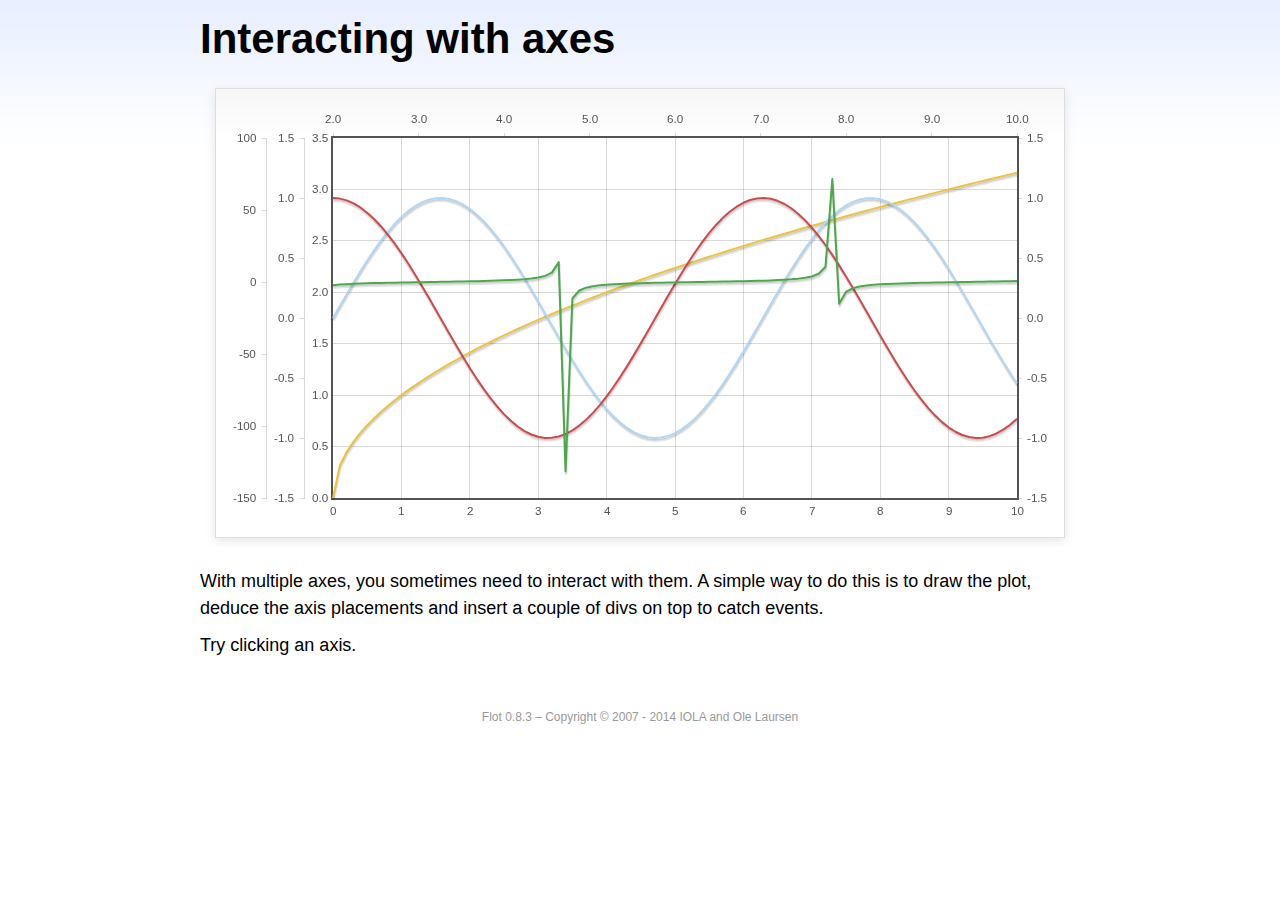
<file: Admin/vendors/flot/examples/axes-interacting/index.html>
<!DOCTYPE html PUBLIC "-//W3C//DTD HTML 4.01//EN" "http://www.w3.org/TR/html4/strict.dtd">
<html>
<head>
	<meta http-equiv="Content-Type" content="text/html; charset=utf-8">
	<title>Flot Examples: Interacting with axes</title>
	<link href="../examples.css" rel="stylesheet" type="text/css">
	<!--[if lte IE 8]><script language="javascript" type="text/javascript" src="../../excanvas.min.js"></script><![endif]-->
	<script language="javascript" type="text/javascript" src="../../jquery.js"></script>
	<script language="javascript" type="text/javascript" src="../../jquery.flot.js"></script>
	<script type="text/javascript">

	$(function() {

		function generate(start, end, fn) {
			var res = [];
			for (var i = 0; i <= 100; ++i) {
				var x = start + i / 100 * (end - start);
				res.push([x, fn(x)]);
			}
			return res;
		}

		var data = [
			{ data: generate(0, 10, function (x) { return Math.sqrt(x);}), xaxis: 1, yaxis:1 },
			{ data: generate(0, 10, function (x) { return Math.sin(x);}), xaxis: 1, yaxis:2 },
			{ data: generate(0, 10, function (x) { return Math.cos(x);}), xaxis: 1, yaxis:3 },
			{ data: generate(2, 10, function (x) { return Math.tan(x);}), xaxis: 2, yaxis: 4 }
		];

		var plot = $.plot("#placeholder", data, {
			xaxes: [
				{ position: 'bottom' },
				{ position: 'top'}
			],
			yaxes: [
				{ position: 'left' },
				{ position: 'left' },
				{ position: 'right' },
				{ position: 'left' }
			]
		});

		// Create a div for each axis

		$.each(plot.getAxes(), function (i, axis) {
			if (!axis.show)
				return;

			var box = axis.box;

			$("<div class='axisTarget' style='position:absolute; left:" + box.left + "px; top:" + box.top + "px; width:" + box.width +  "px; height:" + box.height + "px'></div>")
				.data("axis.direction", axis.direction)
				.data("axis.n", axis.n)
				.css({ backgroundColor: "#f00", opacity: 0, cursor: "pointer" })
				.appendTo(plot.getPlaceholder())
				.hover(
					function () { $(this).css({ opacity: 0.10 }) },
					function () { $(this).css({ opacity: 0 }) }
				)
				.click(function () {
					$("#click").text("You clicked the " + axis.direction + axis.n + "axis!")
				});
		});

		// Add the Flot version string to the footer

		$("#footer").prepend("Flot " + $.plot.version + " &ndash; ");
	});

	</script>
</head>
<body>

	<div id="header">
		<h2>Interacting with axes</h2>
	</div>

	<div id="content">

		<div class="demo-container">
			<div id="placeholder" class="demo-placeholder"></div>
		</div>

		<p>With multiple axes, you sometimes need to interact with them. A simple way to do this is to draw the plot, deduce the axis placements and insert a couple of divs on top to catch events.</p>

		<p>Try clicking an axis.</p>

		<p id="click"></p>

	</div>

	<div id="footer">
		Copyright &copy; 2007 - 2014 IOLA and Ole Laursen
	</div>

</body>
</html>
</file>
<file: Admin/vendors/flot/examples/examples.css>
* {	padding: 0; margin: 0; vertical-align: top; }

body {
	background: url(background.png) repeat-x;
	font: 18px/1.5em "proxima-nova", Helvetica, Arial, sans-serif;
}

a {	color: #069; }
a:hover { color: #28b; }

h2 {
	margin-top: 15px;
	font: normal 32px "omnes-pro", Helvetica, Arial, sans-serif;
}

h3 {
	margin-left: 30px;
	font: normal 26px "omnes-pro", Helvetica, Arial, sans-serif;
	color: #666;
}

p {
	margin-top: 10px;
}

button {
	font-size: 18px;
	padding: 1px 7px;
}

input {
	font-size: 18px;
}

input[type=checkbox] {
	margin: 7px;
}

#header {
	position: relative;
	width: 900px;
	margin: auto;
}

#header h2 {
	margin-left: 10px;
	vertical-align: middle;
	font-size: 42px;
	font-weight: bold;
	text-decoration: none;
	color: #000;
}

#content {
	width: 880px;
	margin: 0 auto;
	padding: 10px;
}

#footer {
	margin-top: 25px;
	margin-bottom: 10px;
	text-align: center;
	font-size: 12px;
	color: #999;
}

.demo-container {
	box-sizing: border-box;
	width: 850px;
	height: 450px;
	padding: 20px 15px 15px 15px;
	margin: 15px auto 30px auto;
	border: 1px solid #ddd;
	background: #fff;
	background: linear-gradient(#f6f6f6 0, #fff 50px);
	background: -o-linear-gradient(#f6f6f6 0, #fff 50px);
	background: -ms-linear-gradient(#f6f6f6 0, #fff 50px);
	background: -moz-linear-gradient(#f6f6f6 0, #fff 50px);
	background: -webkit-linear-gradient(#f6f6f6 0, #fff 50px);
	box-shadow: 0 3px 10px rgba(0,0,0,0.15);
	-o-box-shadow: 0 3px 10px rgba(0,0,0,0.1);
	-ms-box-shadow: 0 3px 10px rgba(0,0,0,0.1);
	-moz-box-shadow: 0 3px 10px rgba(0,0,0,0.1);
	-webkit-box-shadow: 0 3px 10px rgba(0,0,0,0.1);
}

.demo-placeholder {
	width: 100%;
	height: 100%;
	font-size: 14px;
	line-height: 1.2em;
}

.legend table {
	border-spacing: 5px;
}
</file>
<file: Admin/vendors/gmaps/test/lib/jasmine.css>
body { background-color: #eeeeee; padding: 0; margin: 5px; overflow-y: scroll; }

#HTMLReporter { font-size: 11px; font-family: Monaco, "Lucida Console", monospace; line-height: 14px; color: #333333; }
#HTMLReporter a { text-decoration: none; }
#HTMLReporter a:hover { text-decoration: underline; }
#HTMLReporter p, #HTMLReporter h1, #HTMLReporter h2, #HTMLReporter h3, #HTMLReporter h4, #HTMLReporter h5, #HTMLReporter h6 { margin: 0; line-height: 14px; }
#HTMLReporter .banner, #HTMLReporter .symbolSummary, #HTMLReporter .summary, #HTMLReporter .resultMessage, #HTMLReporter .specDetail .description, #HTMLReporter .alert .bar, #HTMLReporter .stackTrace { padding-left: 9px; padding-right: 9px; }
#HTMLReporter #jasmine_content { position: fixed; right: 100%; }
#HTMLReporter .version { color: #aaaaaa; }
#HTMLReporter .banner { margin-top: 14px; }
#HTMLReporter .duration { color: #aaaaaa; float: right; }
#HTMLReporter .symbolSummary { overflow: hidden; *zoom: 1; margin: 14px 0; }
#HTMLReporter .symbolSummary li { display: block; float: left; height: 7px; width: 14px; margin-bottom: 7px; font-size: 16px; }
#HTMLReporter .symbolSummary li.passed { font-size: 14px; }
#HTMLReporter .symbolSummary li.passed:before { color: #5e7d00; content: "\02022"; }
#HTMLReporter .symbolSummary li.failed { line-height: 9px; }
#HTMLReporter .symbolSummary li.failed:before { color: #b03911; content: "x"; font-weight: bold; margin-left: -1px; }
#HTMLReporter .symbolSummary li.skipped { font-size: 14px; }
#HTMLReporter .symbolSummary li.skipped:before { color: #bababa; content: "\02022"; }
#HTMLReporter .symbolSummary li.pending { line-height: 11px; }
#HTMLReporter .symbolSummary li.pending:before { color: #aaaaaa; content: "-"; }
#HTMLReporter .exceptions { color: #fff; float: right; margin-top: 5px; margin-right: 5px; }
#HTMLReporter .bar { line-height: 28px; font-size: 14px; display: block; color: #eee; }
#HTMLReporter .runningAlert { background-color: #666666; }
#HTMLReporter .skippedAlert { background-color: #aaaaaa; }
#HTMLReporter .skippedAlert:first-child { background-color: #333333; }
#HTMLReporter .skippedAlert:hover { text-decoration: none; color: white; text-decoration: underline; }
#HTMLReporter .passingAlert { background-color: #a6b779; }
#HTMLReporter .passingAlert:first-child { background-color: #5e7d00; }
#HTMLReporter .failingAlert { background-color: #cf867e; }
#HTMLReporter .failingAlert:first-child { background-color: #b03911; }
#HTMLReporter .results { margin-top: 14px; }
#HTMLReporter #details { display: none; }
#HTMLReporter .resultsMenu, #HTMLReporter .resultsMenu a { background-color: #fff; color: #333333; }
#HTMLReporter.showDetails .summaryMenuItem { font-weight: normal; text-decoration: inherit; }
#HTMLReporter.showDetails .summaryMenuItem:hover { text-decoration: underline; }
#HTMLReporter.showDetails .detailsMenuItem { font-weight: bold; text-decoration: underline; }
#HTMLReporter.showDetails .summary { display: none; }
#HTMLReporter.showDetails #details { display: block; }
#HTMLReporter .summaryMenuItem { font-weight: bold; text-decoration: underline; }
#HTMLReporter .summary { margin-top: 14px; }
#HTMLReporter .summary .suite .suite, #HTMLReporter .summary .specSummary { margin-left: 14px; }
#HTMLReporter .summary .specSummary.passed a { color: #5e7d00; }
#HTMLReporter .summary .specSummary.failed a { color: #b03911; }
#HTMLReporter .description + .suite { margin-top: 0; }
#HTMLReporter .suite { margin-top: 14px; }
#HTMLReporter .suite a { color: #333333; }
#HTMLReporter #details .specDetail { margin-bottom: 28px; }
#HTMLReporter #details .specDetail .description { display: block; color: white; background-color: #b03911; }
#HTMLReporter .resultMessage { padding-top: 14px; color: #333333; }
#HTMLReporter .resultMessage span.result { display: block; }
#HTMLReporter .stackTrace { margin: 5px 0 0 0; max-height: 224px; overflow: auto; line-height: 18px; color: #666666; border: 1px solid #ddd; background: white; white-space: pre; }

#TrivialReporter { padding: 8px 13px; position: absolute; top: 0; bottom: 0; left: 0; right: 0; overflow-y: scroll; background-color: white; font-family: "Helvetica Neue Light", "Lucida Grande", "Calibri", "Arial", sans-serif; /*.resultMessage {*/ /*white-space: pre;*/ /*}*/ }
#TrivialReporter a:visited, #TrivialReporter a { color: #303; }
#TrivialReporter a:hover, #TrivialReporter a:active { color: blue; }
#TrivialReporter .run_spec { float: right; padding-right: 5px; font-size: .8em; text-decoration: none; }
#TrivialReporter .banner { color: #303; background-color: #fef; padding: 5px; }
#TrivialReporter .logo { float: left; font-size: 1.1em; padding-left: 5px; }
#TrivialReporter .logo .version { font-size: .6em; padding-left: 1em; }
#TrivialReporter .runner.running { background-color: yellow; }
#TrivialReporter .options { text-align: right; font-size: .8em; }
#TrivialReporter .suite { border: 1px outset gray; margin: 5px 0; padding-left: 1em; }
#TrivialReporter .suite .suite { margin: 5px; }
#TrivialReporter .suite.passed { background-color: #dfd; }
#TrivialReporter .suite.failed { background-color: #fdd; }
#TrivialReporter .spec { margin: 5px; padding-left: 1em; clear: both; }
#TrivialReporter .spec.failed, #TrivialReporter .spec.passed, #TrivialReporter .spec.skipped { padding-bottom: 5px; border: 1px solid gray; }
#TrivialReporter .spec.failed { background-color: #fbb; border-color: red; }
#TrivialReporter .spec.passed { background-color: #bfb; border-color: green; }
#TrivialReporter .spec.skipped { background-color: #bbb; }
#TrivialReporter .messages { border-left: 1px dashed gray; padding-left: 1em; padding-right: 1em; }
#TrivialReporter .passed { background-color: #cfc; display: none; }
#TrivialReporter .failed { background-color: #fbb; }
#TrivialReporter .skipped { color: #777; background-color: #eee; display: none; }
#TrivialReporter .resultMessage span.result { display: block; line-height: 2em; color: black; }
#TrivialReporter .resultMessage .mismatch { color: black; }
#TrivialReporter .stackTrace { white-space: pre; font-size: .8em; margin-left: 10px; max-height: 5em; overflow: auto; border: 1px inset red; padding: 1em; background: #eef; }
#TrivialReporter .finished-at { padding-left: 1em; font-size: .6em; }
#TrivialReporter.show-passed .passed, #TrivialReporter.show-skipped .skipped { display: block; }
#TrivialReporter #jasmine_content { position: fixed; right: 100%; }
#TrivialReporter .runner { border: 1px solid gray; display: block; margin: 5px 0; padding: 2px 0 2px 10px; }
</file>
<file: Admin/vendors/gmaps/test/style.css>
body {
font-family: sans-serif;
}

h1, h2, h3, h4, h5, h6 {
  margin: 0;
  font-weight: lighter;
  text-transform: lowercase;
  font-variant: small-caps;
}

.map,
.panorama {
  width: 100%;
  height: 100px;
}

.with-columns {
  display: block;
  width: 100%;
  overflow: hidden;
}

.with-columns .map,
.with-columns .panorama {
  display: block;
  width: 50%;
  height: 150px;
  float: left;
}
</file>
<file: Admin/vendors/chart.js/samples/style.css>
@import url('https://maxcdn.bootstrapcdn.com/font-awesome/4.7.0/css/font-awesome.min.css');
@import url('https://fonts.googleapis.com/css?family=Lato:100,300,400,700,900');

body, html {
	color: #333538;
	font-family: 'Lato', sans-serif;
	line-height: 1.6;
	padding: 0;
	margin: 0;
}

a {
	color: #f27173;
	text-decoration: none;
}

a:hover {
	color: #e25f5f;
	text-decoration: underline;
}

.content {
	max-width: 800px;
	margin: auto;
	padding: 16px 32px;
}

.header {
	text-align: center;
	padding: 32px 0;
}

.wrapper {
	min-height: 400px;
	padding: 16px 0;
	position: relative;
}

.wrapper.col-2 {
	display: inline-block;
	min-height: 256px;
	width: 49%;
}

@media (max-width: 400px) {
	.wrapper.col-2 {
		width: 100%
	}
}

.wrapper canvas {
	-moz-user-select: none;
	-webkit-user-select: none;
	-ms-user-select: none;
}

.toolbar {
	display: flex;
}

.toolbar > * {
	margin: 0 8px 0 0;
}

.btn {
	background-color: #aaa;
	border-radius: 4px;
	color: white;
	padding: 0.25rem 0.75rem;
}

.btn .fa {
	font-size: 1rem;
}

.btn:hover {
	background-color: #888;
	color: white;
	text-decoration: none;
}

.btn-chartjs { background-color: #f27173; }
.btn-chartjs:hover { background-color: #e25f5f; }
.btn-docs:hover { background-color: #2793db; }
.btn-docs { background-color: #36A2EB; }
.btn-docs:hover { background-color: #2793db; }
.btn-gh { background-color: #444; }
.btn-gh:hover { background-color: #333; }

.btn-on {
	border-style: inset;
}

.chartjs-title {
	font-size: 2rem;
	font-weight: 600;
	white-space: nowrap;
}

.chartjs-title::before {
	background-image: url(logo.svg);
	background-position: left center;
	background-repeat: no-repeat;
	background-size: 40px;
	content: 'Chart.js | ';
	color: #f27173;
	font-weight: 600;
	padding-left: 48px;
}

.chartjs-caption {
	font-size: 1.2rem;
}

.chartjs-links {
	display: flex;
	justify-content: center;
	padding: 8px 0;
}

.chartjs-links a {
	align-items: center;
	display: flex;
	font-size: 0.9rem;
	margin: 0.2rem;
}

.chartjs-links .fa:before {
	margin-right: 0.5em;
}

.samples-category {
	display: inline-block;
	margin-bottom: 32px;
	vertical-align: top;
	width: 25%;
}

.samples-category > .title {
	color: #aaa;
	font-weight: 300;
	font-size: 1.5rem;
}

.samples-category:hover > .title {
	color: black;
}

.samples-category > .items {
	padding: 8px 0;
}

.samples-entry {
	padding: 0 0 4px 0;
}

.samples-entry > .title {
	font-weight: 700;
}

@media (max-width: 640px) {
	.samples-category { width: 33%; }
}

@media (max-width: 512px) {
	.samples-category { width: 50%; }
}

@media (max-width: 420px) {
	.chartjs-caption { font-size: 1.05rem; }
	.chartjs-title::before { content: ''; }
	.chartjs-links a { flex-direction: column; }
	.chartjs-links .fa { margin: 0 }
	.samples-category { width: 100%; }
}

.analyser table {
	color: #333;
	font-size: 0.9rem;
	margin: 8px 0;
	width: 100%
}

.analyser th {
	background-color: #f0f0f0;
	padding: 2px;
}

.analyser td {
	padding: 2px;
	text-align: center;
}
</file>
